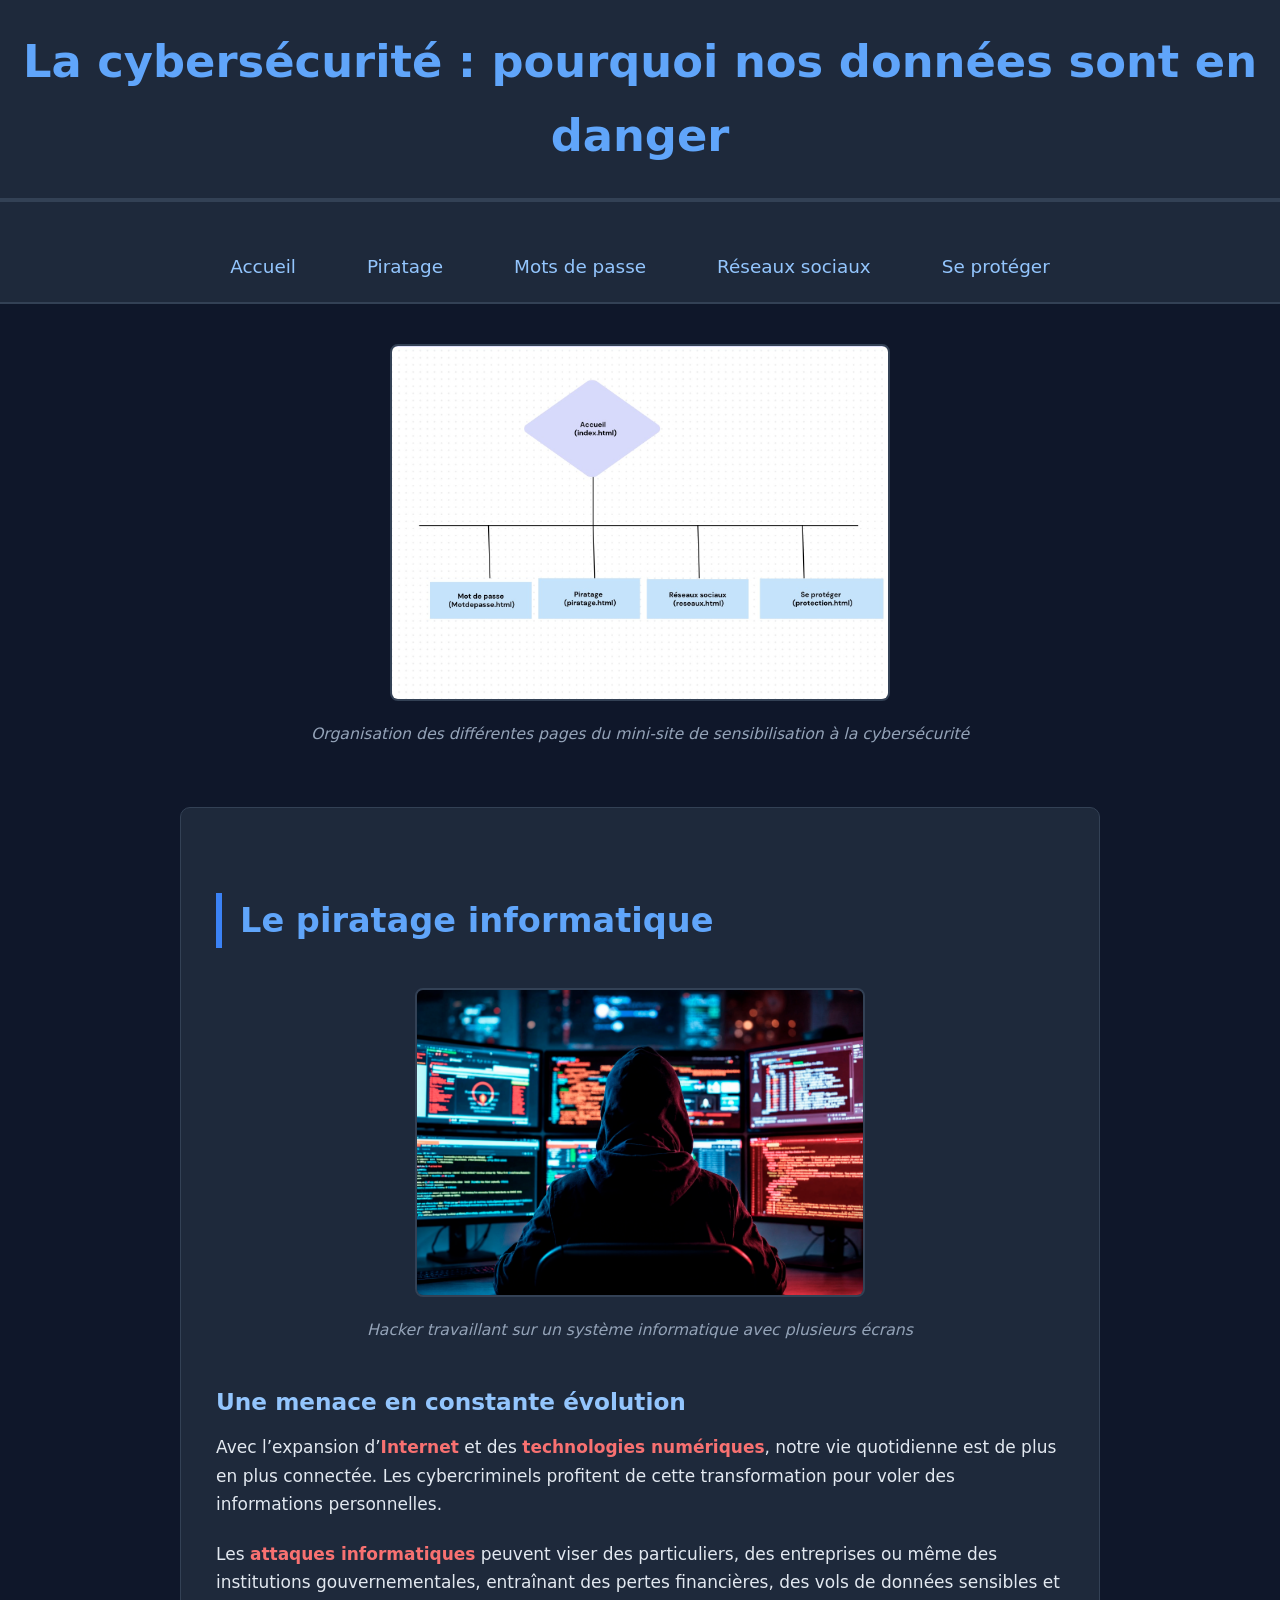
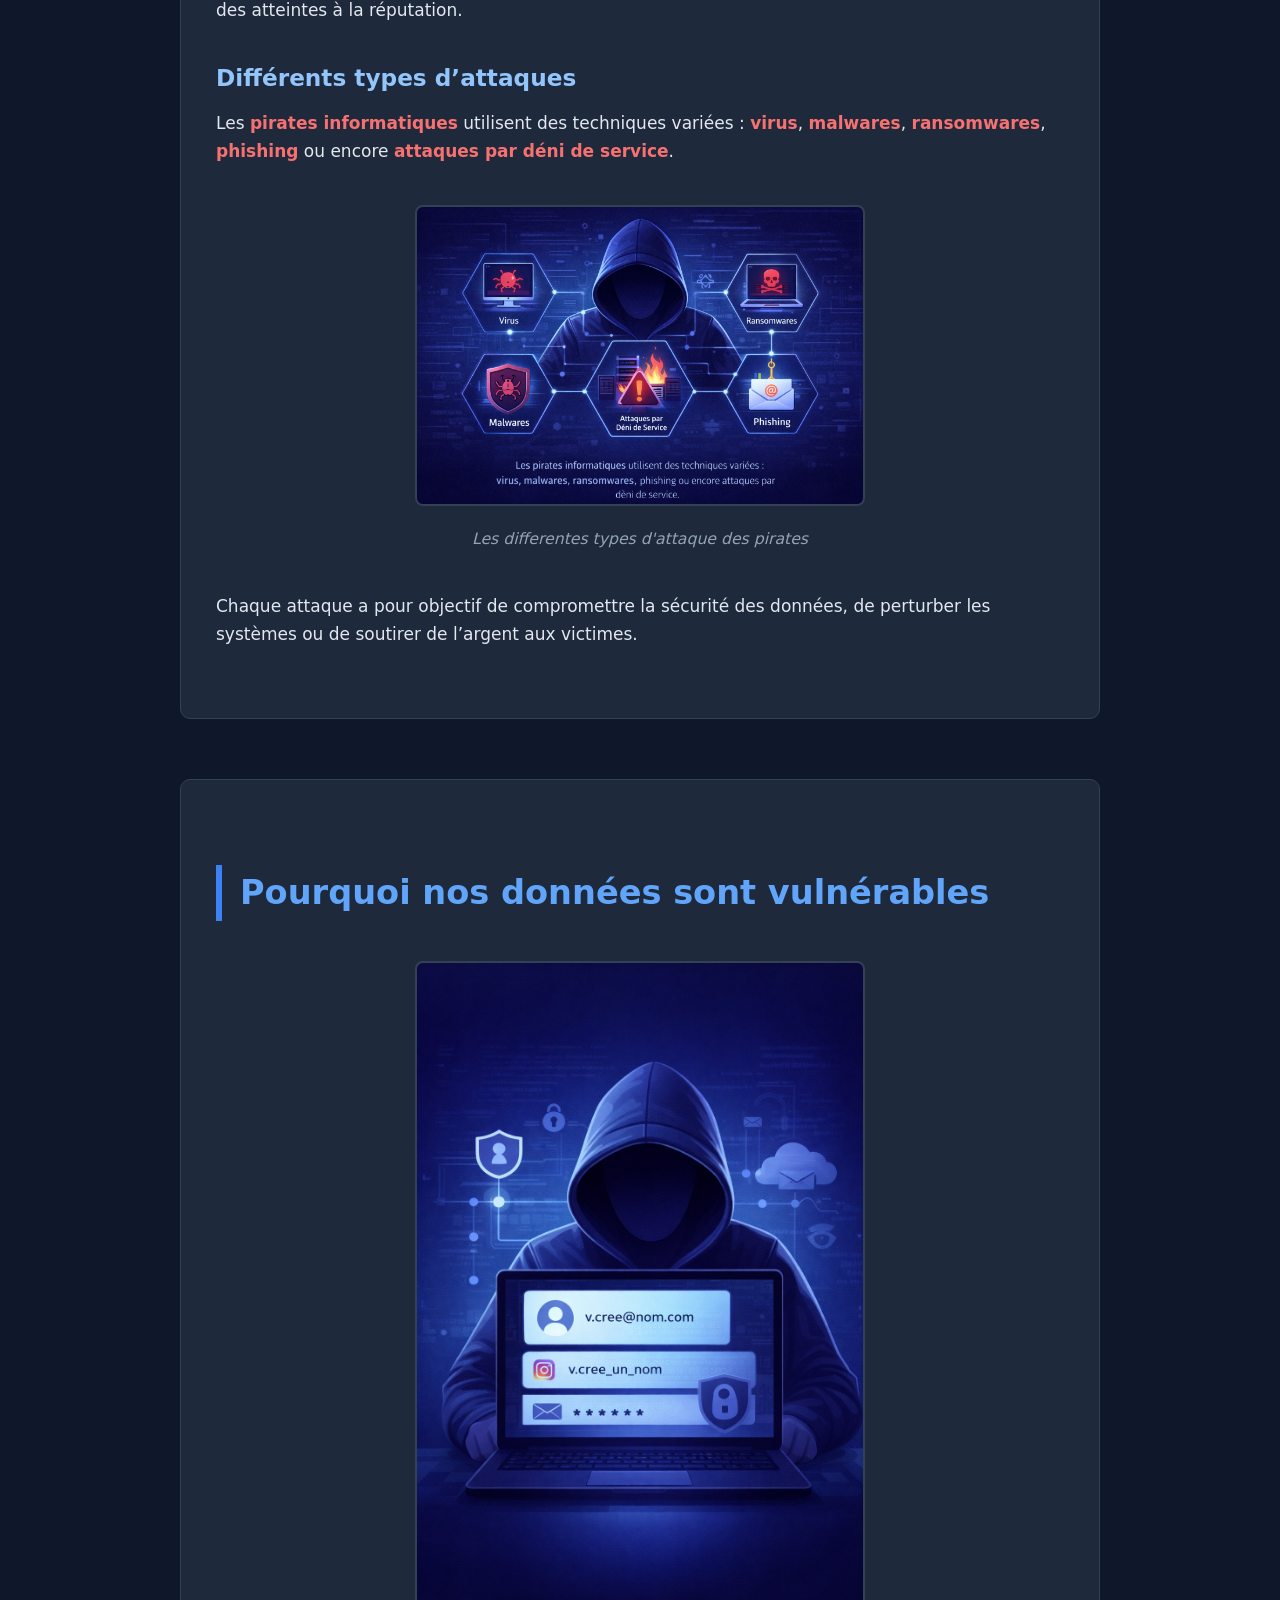
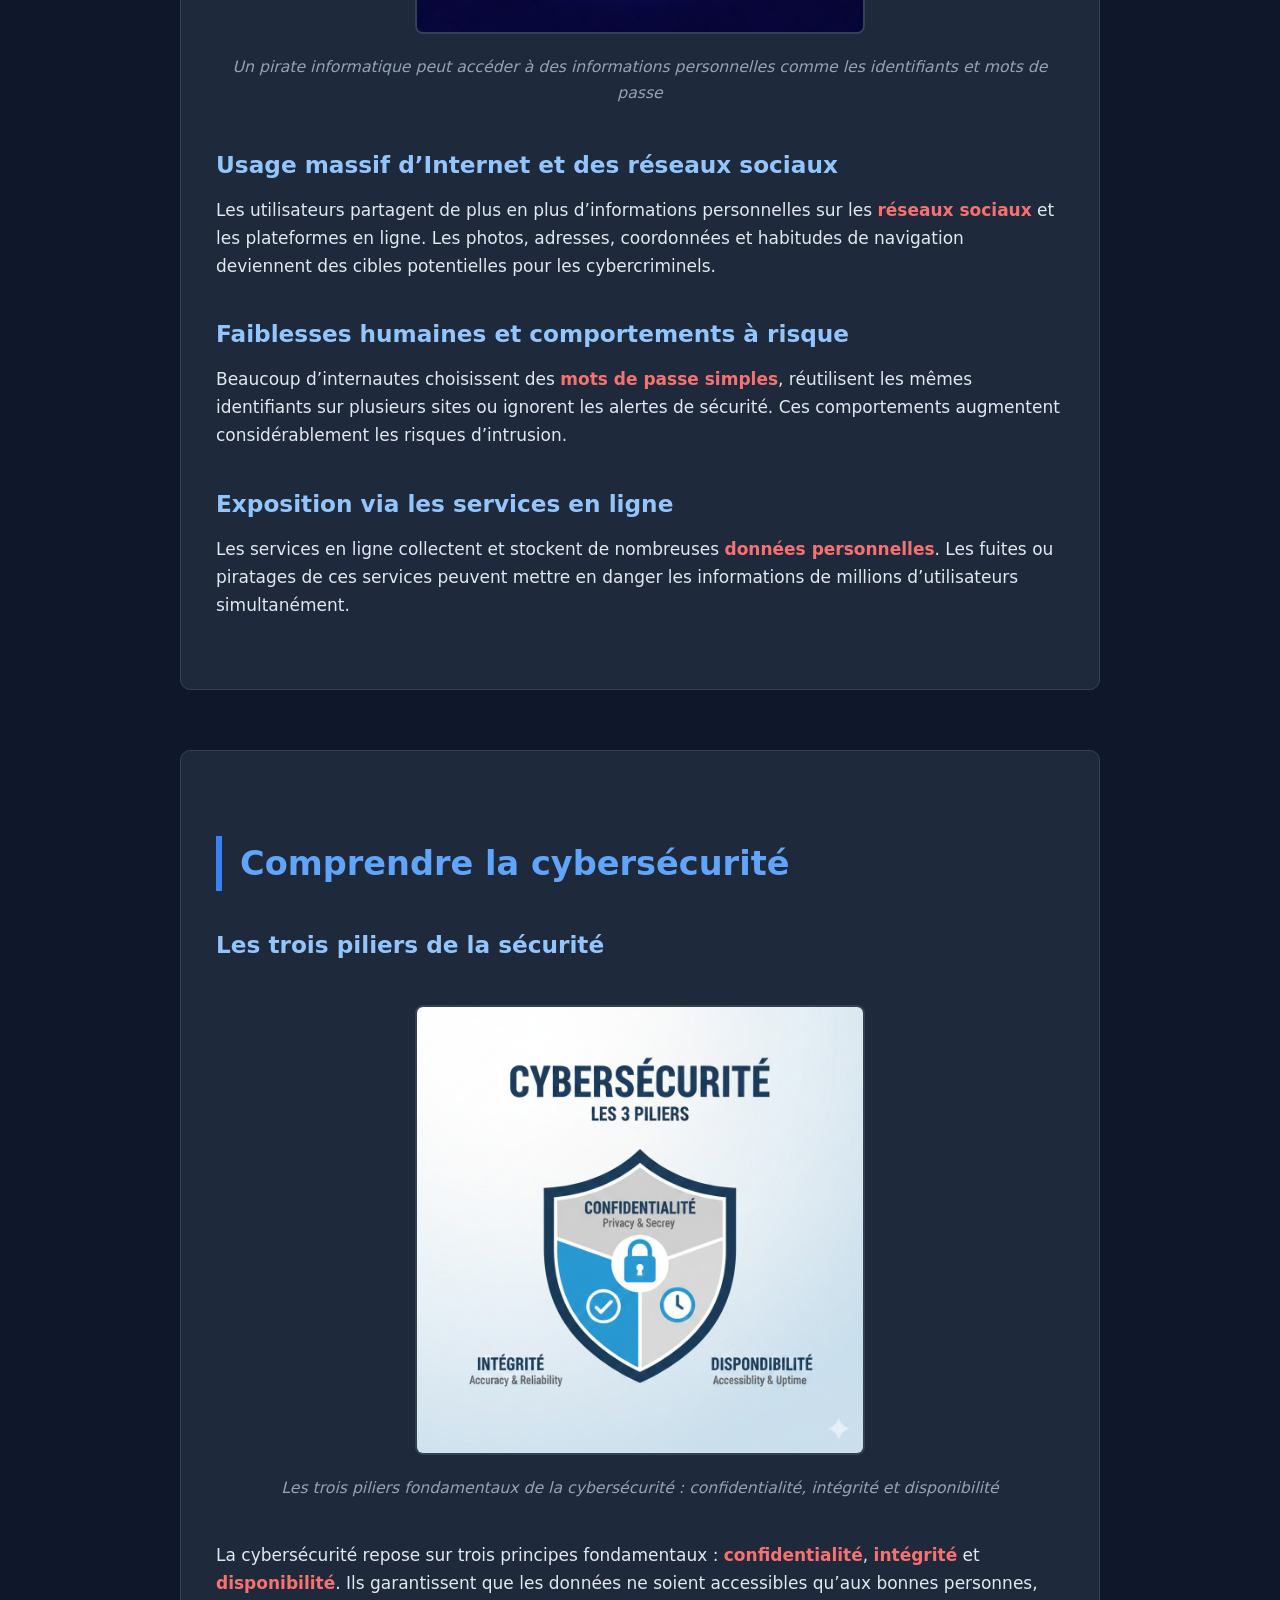
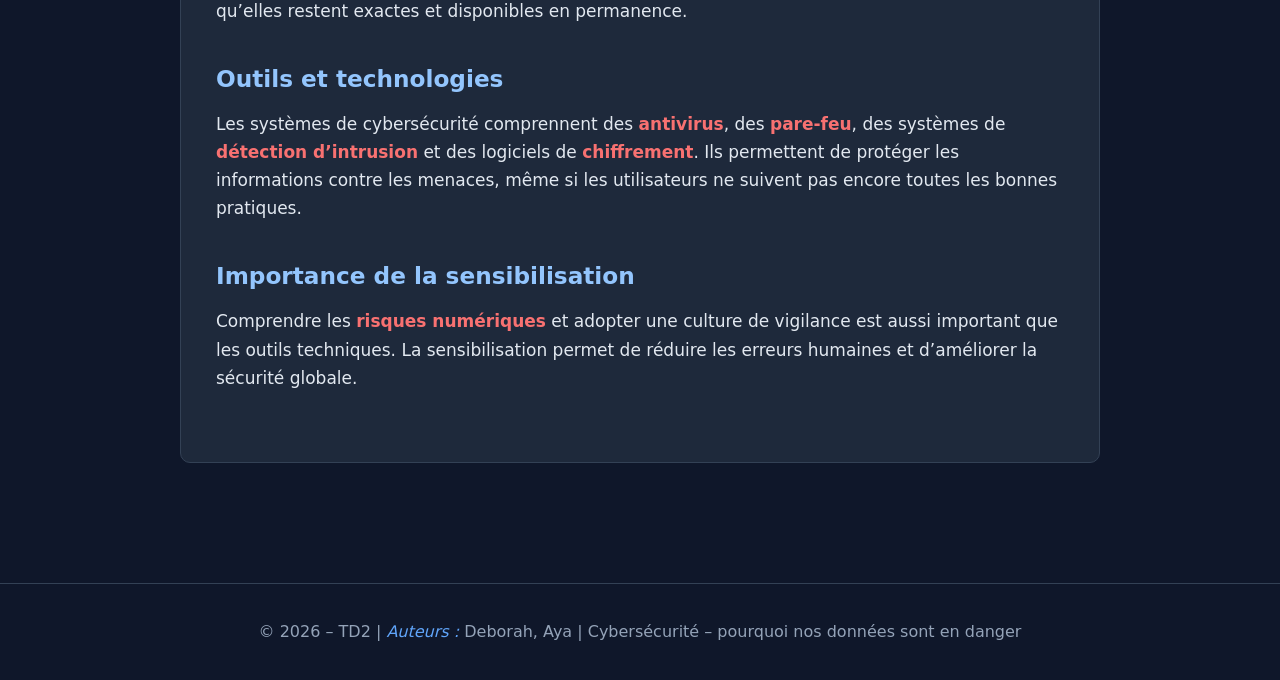
<file: index.html>
<!DOCTYPE html>
<html lang="fr">
<head>
    <meta charset="UTF-8">
    <meta name="viewport" content="width=device-width, initial-scale=1.0">
    <meta name="description" content="Mini-site de sensibilisation à la cybersécurité et à la protection des données personnelles">
    <meta name="author" content="Deborah, Aya">
    
    <link rel="stylesheet" href="style.css">
    <link rel="icon" href="img/favicon.ico">



    <title>Cybersécurité</title>
</head>

<body>

<header>
    <h1>La cybersécurité : pourquoi nos données sont en danger</h1>
    <nav>
        <ul>
            <li><a href="index.html">Accueil</a></li>
            <li><a href="piratage.html">Piratage</a></li>
            <li><a href="motdepasse.html">Mots de passe</a></li>
            <li><a href="reseaux.html">Réseaux sociaux</a></li>
            <li><a href="protection.html">Se protéger</a></li>
        </ul>
    </nav>
</header>

<main>

    <figure>
        <img src="img/plansite.jpg"
             alt="Schéma de navigation du site sur la cybersécurité"
             width="500">
        <figcaption>
            <em>Organisation des différentes pages du mini-site de sensibilisation à la cybersécurité</em>
        </figcaption>
    </figure>

    <section>
        <h2>Le piratage informatique</h2>

        <figure>
            <img src="img/partiepiratage.jpg"
                 alt="Hacker travaillant sur un système informatique"
                 width="450">
            <figcaption>
                <em>Hacker travaillant sur un système informatique avec plusieurs écrans</em>
           </figcaption>
        </figure>

        <article>
            <h3>Une menace en constante évolution</h3>
            <p>
                Avec l’expansion d’<strong>Internet</strong> et des <strong>technologies numériques</strong>,
                notre vie quotidienne est de plus en plus connectée. Les cybercriminels profitent de cette transformation pour voler des informations personnelles.
            </p>
            <p>
                Les <strong>attaques informatiques</strong> peuvent viser des particuliers, des entreprises ou même des institutions gouvernementales,
                entraînant des pertes financières, des vols de données sensibles et des atteintes à la réputation.
            </p>
        </article>

        <article>
            <h3>Différents types d’attaques</h3>
            <p>
                Les <strong>pirates informatiques</strong> utilisent des techniques variées :
                <strong>virus</strong>, <strong>malwares</strong>, <strong>ransomwares</strong>,
                <strong>phishing</strong> ou encore <strong>attaques par déni de service</strong>.
            </p>
            <figure>
                <img src="img/lestypesattaquesindex.jpg"
                 alt="Un pirate informatique accédant à des données personnelles"
                 width="450">
            <figcaption>
               <em>Les differentes types d'attaque des pirates</em>
            </figcaption>
            </figure>
            <p>
                Chaque attaque a pour objectif de compromettre la sécurité des données, de perturber les systèmes ou de soutirer de l’argent aux victimes.
            </p>
        </article>
    </section>

    <section>
        <h2>Pourquoi nos données sont vulnérables</h2>

        <figure>
            <img src="img/donnevulnerableindex.jpg"
                 alt="Un pirate informatique accédant à des données personnelles"
                 width="450">
            <figcaption>
                <em>Un pirate informatique peut accéder à des informations personnelles comme les identifiants et mots de passe</em>
            </figcaption>
        </figure>

        <article>
            <h3>Usage massif d’Internet et des réseaux sociaux</h3>
            <p>
                Les utilisateurs partagent de plus en plus d’informations personnelles sur les <strong>réseaux sociaux</strong> et les plateformes en ligne.
                Les photos, adresses, coordonnées et habitudes de navigation deviennent des cibles potentielles pour les cybercriminels.
            </p>
        </article>

        <article>
            <h3>Faiblesses humaines et comportements à risque</h3>
            <p>
                Beaucoup d’internautes choisissent des <strong>mots de passe simples</strong>, réutilisent les mêmes identifiants sur plusieurs sites ou ignorent les alertes de sécurité.
                Ces comportements augmentent considérablement les risques d’intrusion.
            </p>
        </article>

        <article>
            <h3>Exposition via les services en ligne</h3>
            <p>
                Les services en ligne collectent et stockent de nombreuses <strong>données personnelles</strong>.
                Les fuites ou piratages de ces services peuvent mettre en danger les informations de millions d’utilisateurs simultanément.
            </p>
        </article>
    </section>

    <section>
        <h2>Comprendre la cybersécurité</h2>

        <article>
            <h3>Les trois piliers de la sécurité</h3>
            <figure>
            <img src="img/section4index.jpg"
                 alt="Un pirate informatique accédant à des données personnelles"
                 width="450">
            <figcaption>
                 <em>Les trois piliers fondamentaux de la cybersécurité : confidentialité, intégrité et disponibilité</em>
           </figcaption>
        </figure>
            <p>
                La cybersécurité repose sur trois principes fondamentaux :
                <strong>confidentialité</strong>, <strong>intégrité</strong> et <strong>disponibilité</strong>.
                Ils garantissent que les données ne soient accessibles qu’aux bonnes personnes, qu’elles restent exactes et disponibles en permanence.
            </p>
        </article>

        <article>
            <h3>Outils et technologies</h3>
            <p>
                Les systèmes de cybersécurité comprennent des <strong>antivirus</strong>, des <strong>pare-feu</strong>, des systèmes de <strong>détection d’intrusion</strong> et des logiciels de <strong>chiffrement</strong>.
                Ils permettent de protéger les informations contre les menaces, même si les utilisateurs ne suivent pas encore toutes les bonnes pratiques.
            </p>
        </article>

        <article>
            <h3>Importance de la sensibilisation</h3>
            <p>
                Comprendre les <strong>risques numériques</strong> et adopter une culture de vigilance est aussi important que les outils techniques.
                La sensibilisation permet de réduire les erreurs humaines et d’améliorer la sécurité globale.
            </p>
        </article>
    </section>

</main>

<footer>
    &copy; 2026 – TD2 | <em>Auteurs :</em> Deborah, Aya | Cybersécurité – pourquoi nos données sont en danger
</footer>

</body>
</html>
</file>
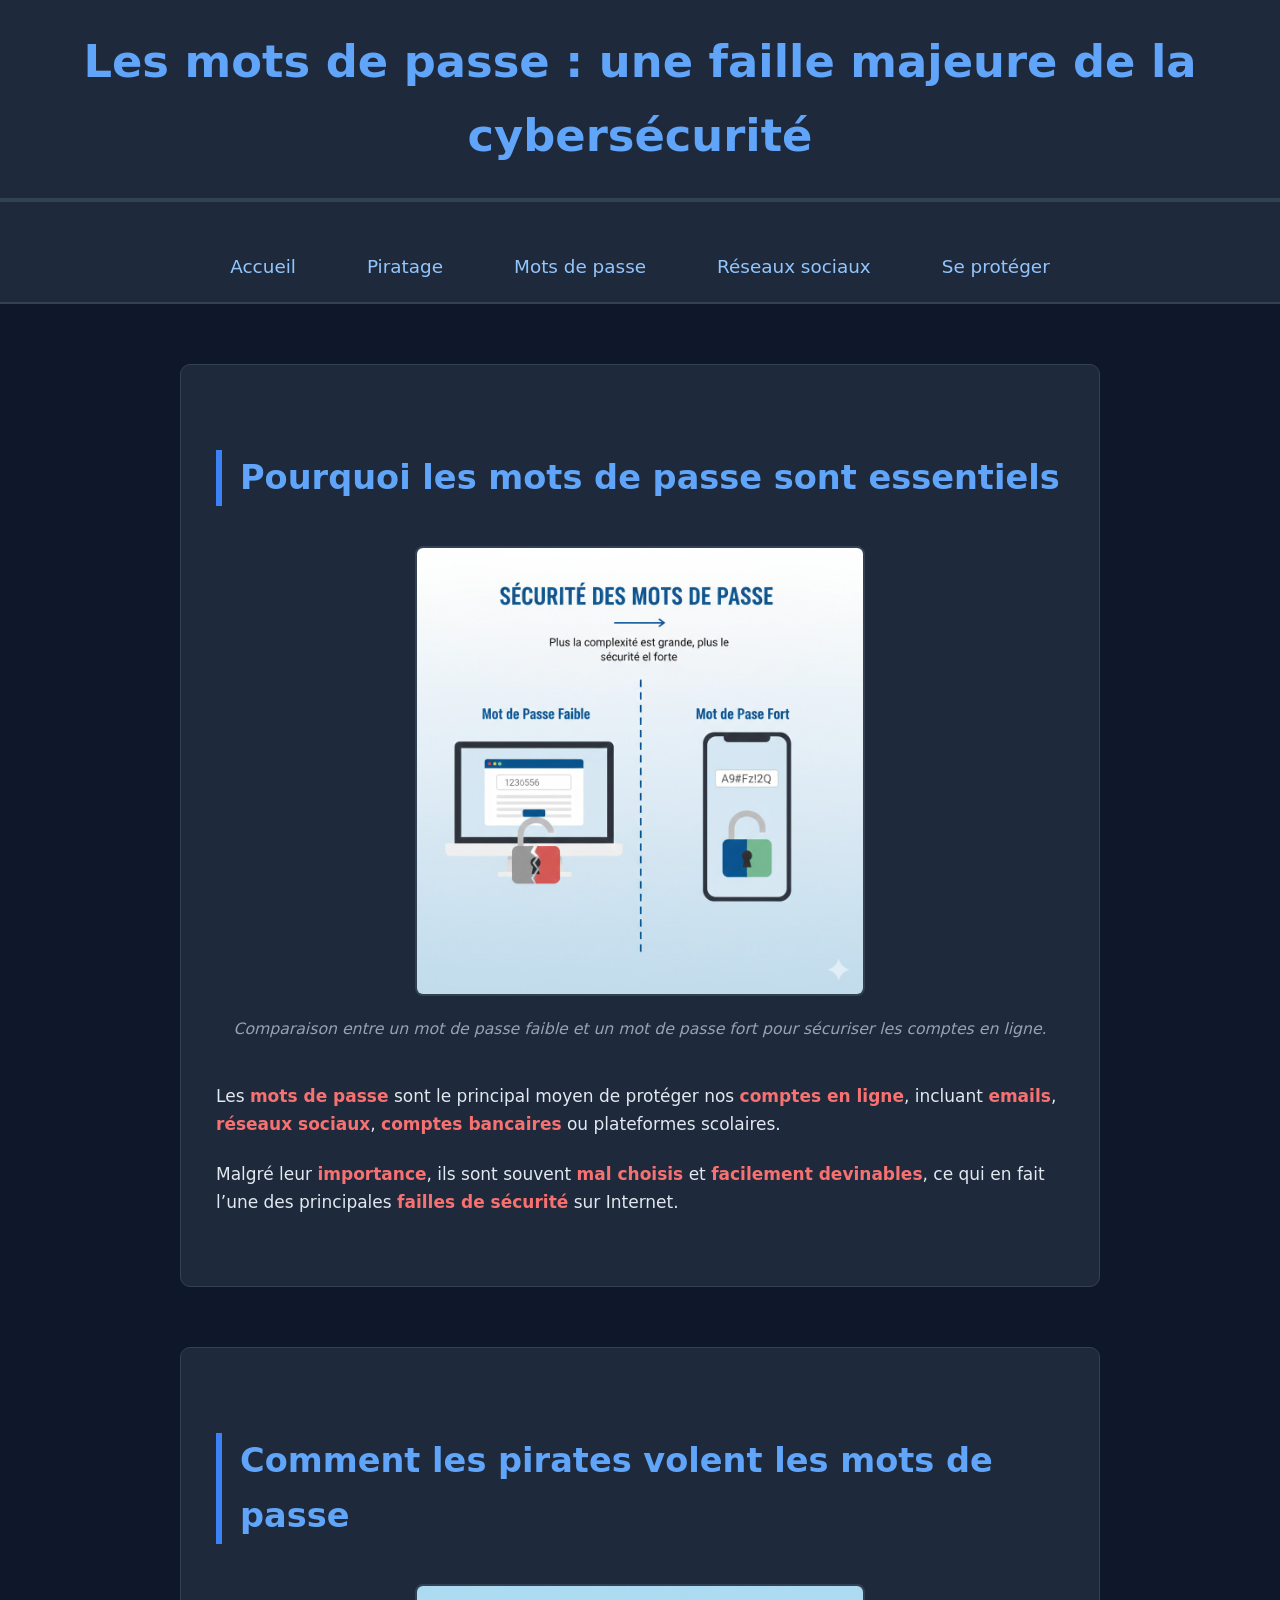
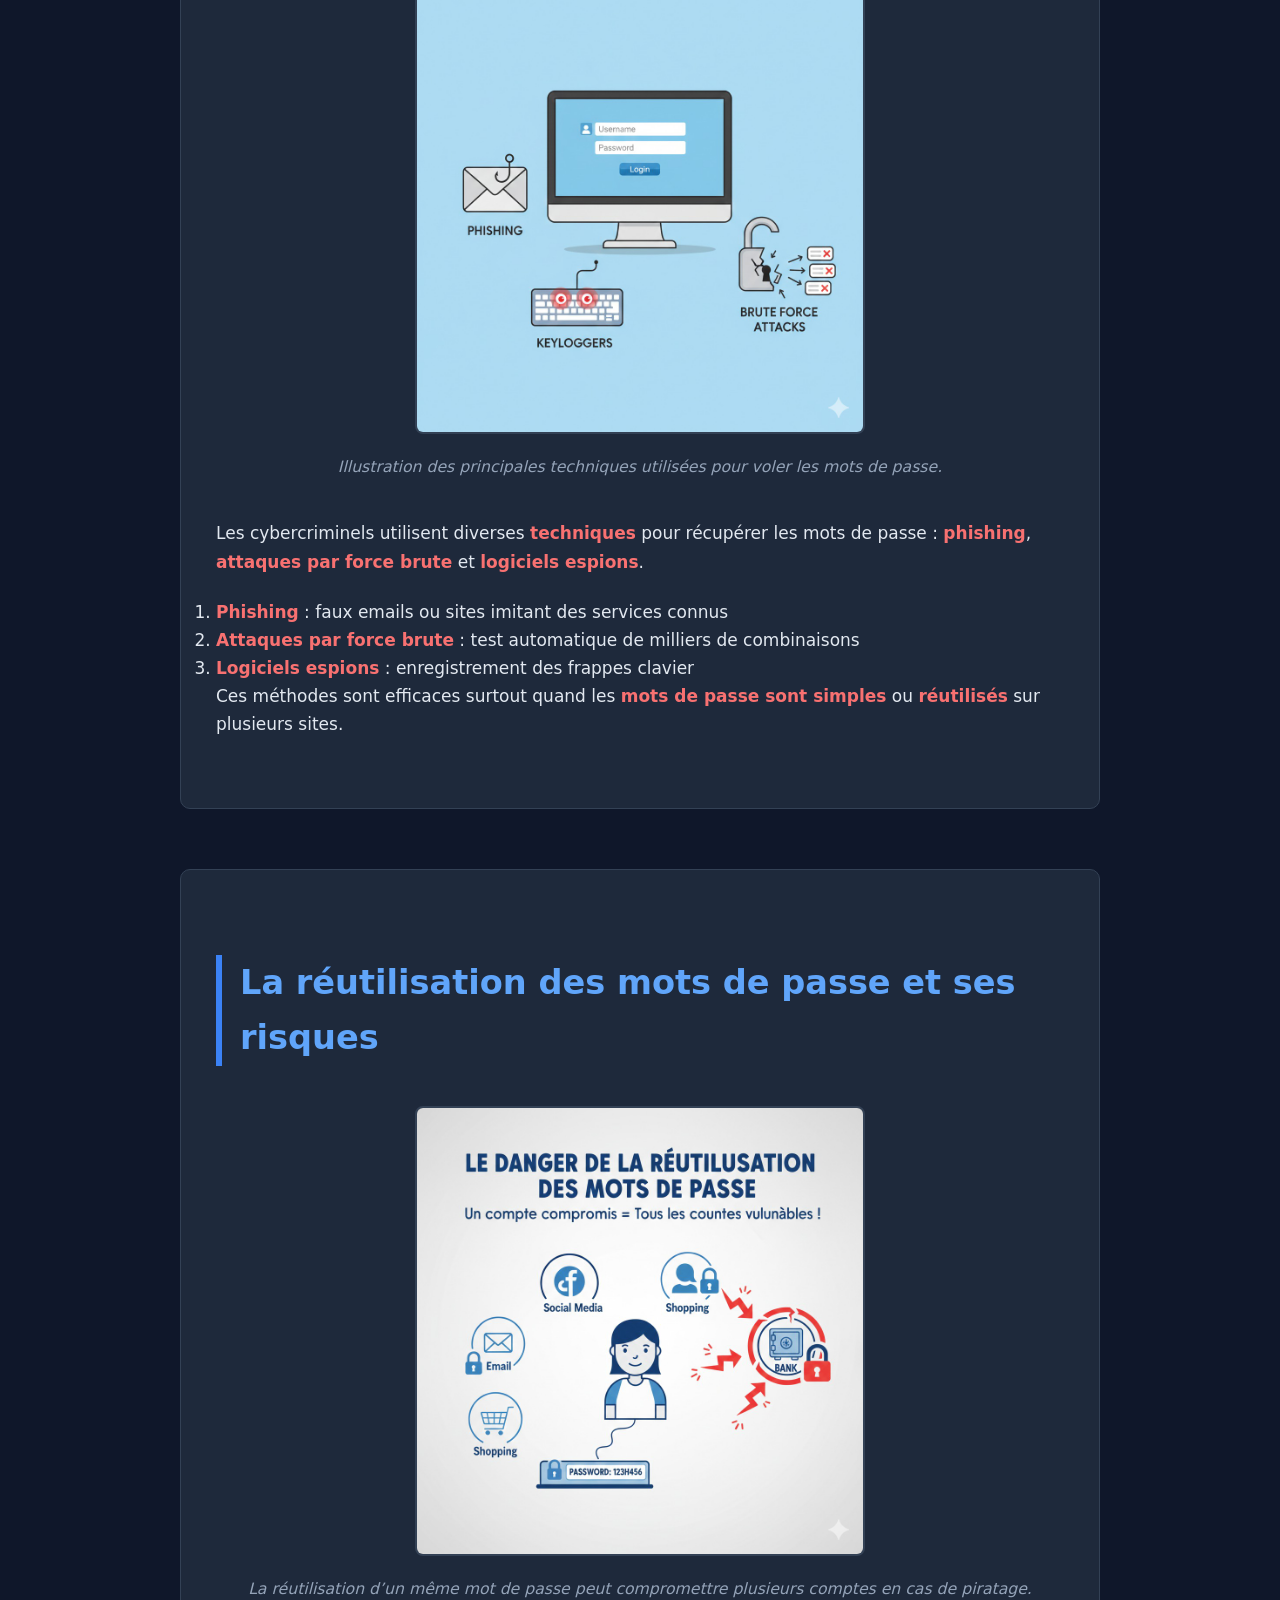
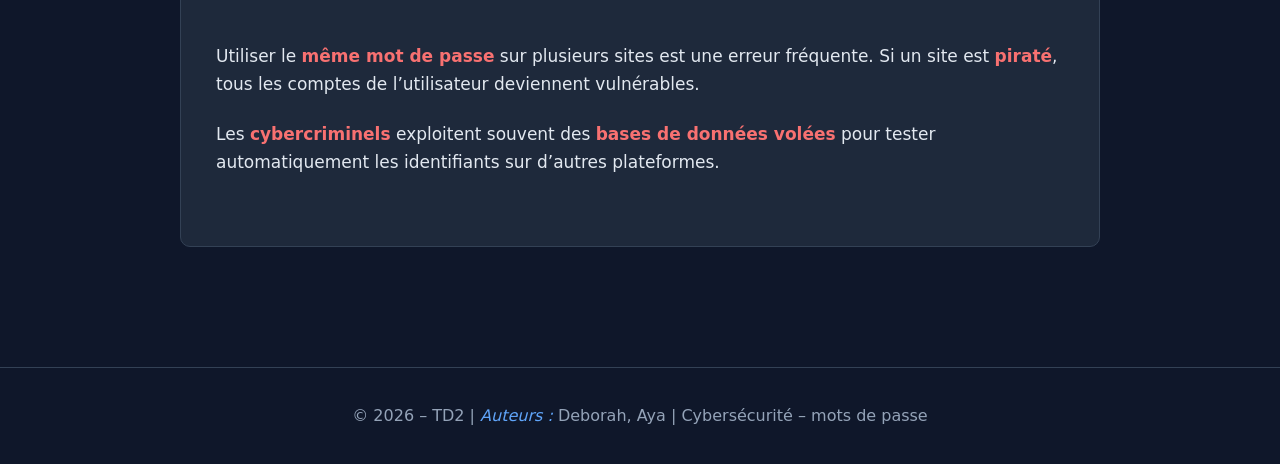
<file: motdepasse.html>
<!DOCTYPE html>
<html lang="fr">
<head>
    <meta charset="UTF-8">
    <meta name="viewport" content="width=device-width, initial-scale=1.0">
    <meta name="description" content="Mini-site de sensibilisation à la cybersécurité et à la protection des données personnelles">
    <meta name="author" content="Deborah, Aya">

    <title>Cybersécurité - Mots de passe</title>

    <link rel="stylesheet" href="style.css">
    <link rel="icon" href="img/favicon.ico">
</head>

<body>

<header>
    <h1>Les mots de passe : une faille majeure de la cybersécurité</h1>
    <nav>
        <ul>
            <li><a href="index.html">Accueil</a></li>
            <li><a href="piratage.html">Piratage</a></li>
            <li><a href="motdepasse.html">Mots de passe</a></li>
            <li><a href="reseaux.html">Réseaux sociaux</a></li>
            <li><a href="protection.html">Se protéger</a></li>
        </ul>
    </nav>
</header>

<main>

    <section>
        <h2>Pourquoi les mots de passe sont essentiels</h2>

        <figure>
            <img src="img/fortfaiblemotdepasse.jpg"
                 alt="Comparaison entre un mot de passe faible et un mot de passe fort"
                 width="450">
            <figcaption>
                <em>Comparaison entre un mot de passe faible et un mot de passe fort pour sécuriser les comptes en ligne.</em>
            </figcaption>
        </figure>

        <article>
            <p>
                Les <strong>mots de passe</strong> sont le principal moyen de protéger nos <strong>comptes en ligne</strong>,
                incluant <strong>emails</strong>, <strong>réseaux sociaux</strong>, <strong>comptes bancaires</strong> ou plateformes scolaires.
            </p>

            <p>
                Malgré leur <strong>importance</strong>, ils sont souvent <strong>mal choisis</strong> et <strong>facilement devinables</strong>,
                ce qui en fait l’une des principales <strong>failles de sécurité</strong> sur Internet.
            </p>
        </article>
    </section>

    <section>
        <h2>Comment les pirates volent les mots de passe</h2>

        <figure>
            <img src="img/phishing.jpg"
                 alt="Techniques utilisées pour voler les mots de passe"
                 width="450">
            <figcaption>
                <em>Illustration des principales techniques utilisées pour voler les mots de passe.</em>
            </figcaption>
        </figure>

        <article>
            <p>
                Les cybercriminels utilisent diverses <strong>techniques</strong> pour récupérer les mots de passe :
                <strong>phishing</strong>, <strong>attaques par force brute</strong> et <strong>logiciels espions</strong>.
            </p>

            <ol>
                <li><strong>Phishing</strong> : faux emails ou sites imitant des services connus</li>
                <li><strong>Attaques par force brute</strong> : test automatique de milliers de combinaisons</li>
                <li><strong>Logiciels espions</strong> : enregistrement des frappes clavier</li>
            </ol>

            <p>
                Ces méthodes sont efficaces surtout quand les <strong>mots de passe sont simples</strong> ou <strong>réutilisés</strong> sur plusieurs sites.
            </p>
        </article>
    </section>

    <section>
        <h2>La réutilisation des mots de passe et ses risques</h2>

        <figure>
            <img src="img/lol.jpg"
                 alt="Risques liés à la réutilisation des mots de passe"
                 width="450">
            <figcaption>
                <em>La réutilisation d’un même mot de passe peut compromettre plusieurs comptes en cas de piratage.</em>
            </figcaption>
        </figure>

        <article>
            <p>
                Utiliser le <strong>même mot de passe</strong> sur plusieurs sites est une erreur fréquente.
                Si un site est <strong>piraté</strong>, tous les comptes de l’utilisateur deviennent vulnérables.
            </p>

            <p>
                Les <strong>cybercriminels</strong> exploitent souvent des <strong>bases de données volées</strong> pour tester automatiquement les identifiants sur d’autres plateformes.
            </p>
        </article>
    </section>

</main>

<footer>
    &copy; 2026 – TD2 | <em>Auteurs :</em> Deborah, Aya | Cybersécurité – mots de passe
</footer>

</body>
</html>
</file>
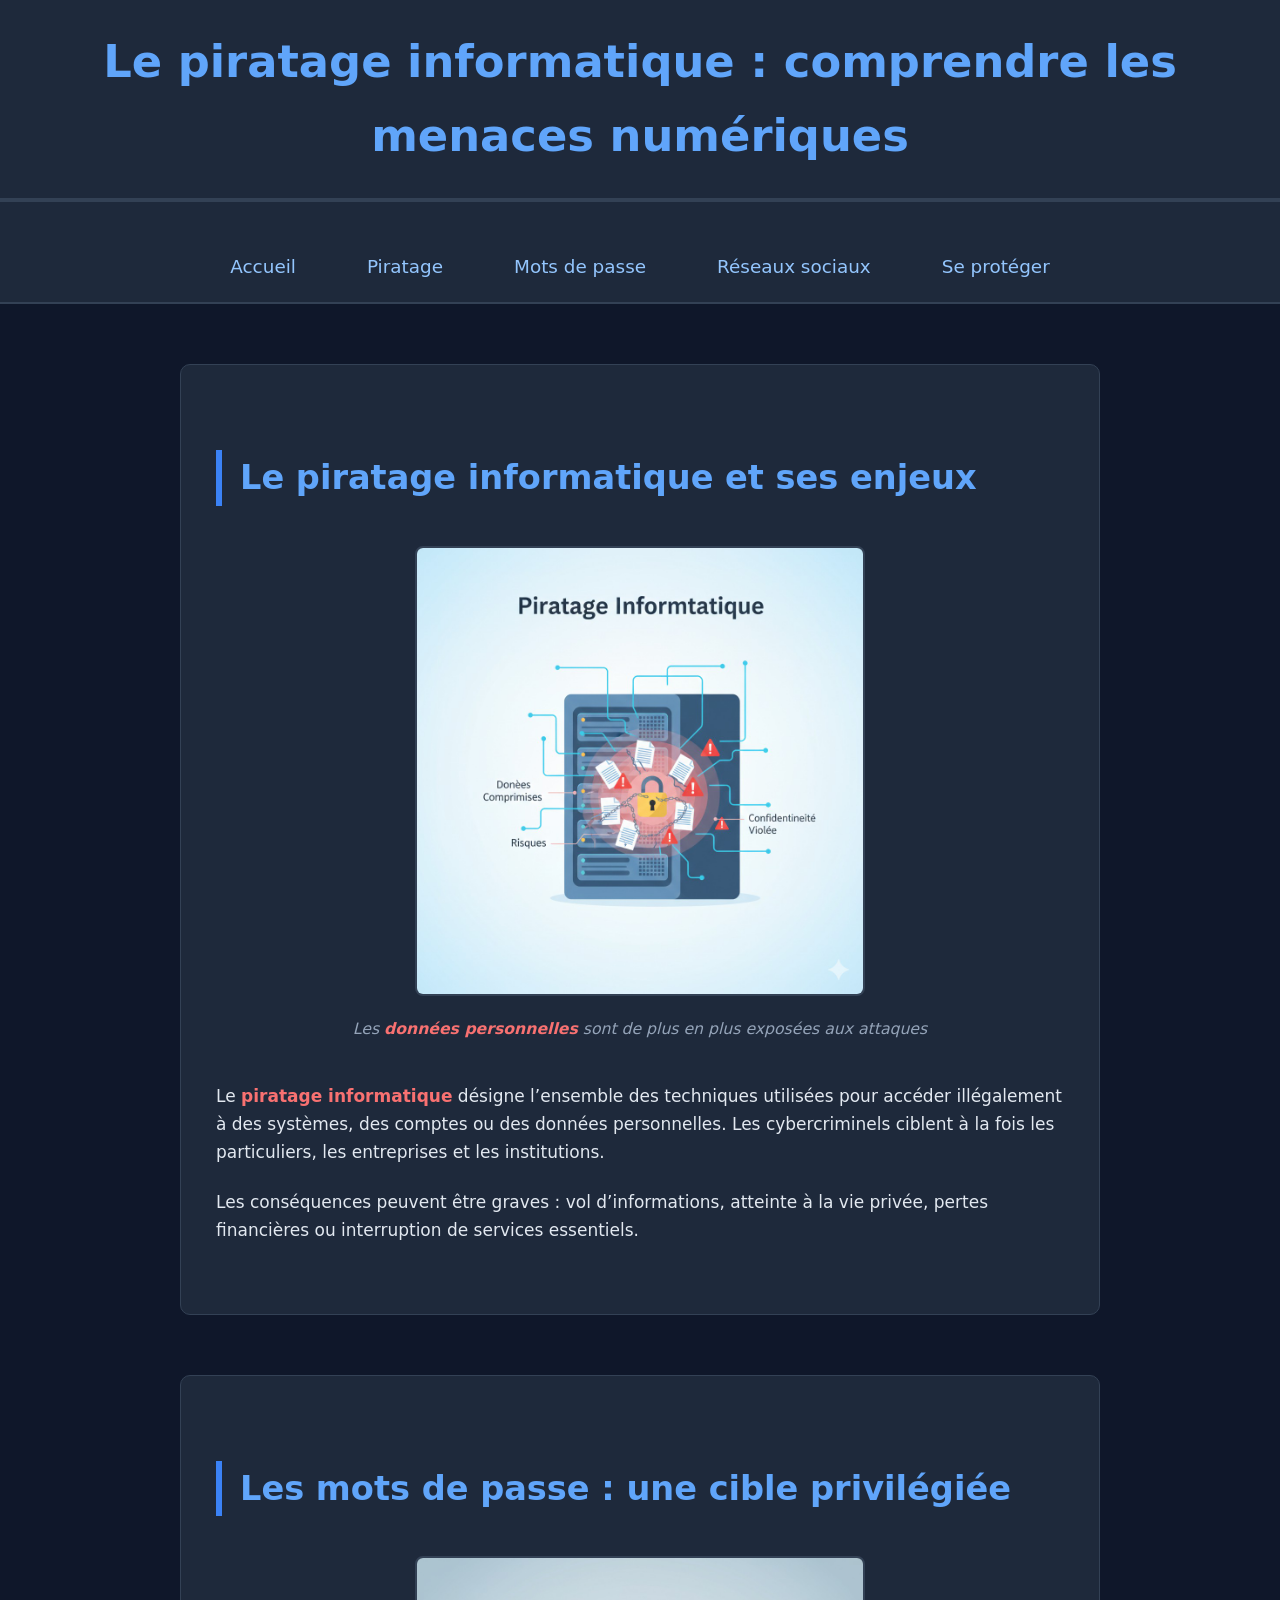
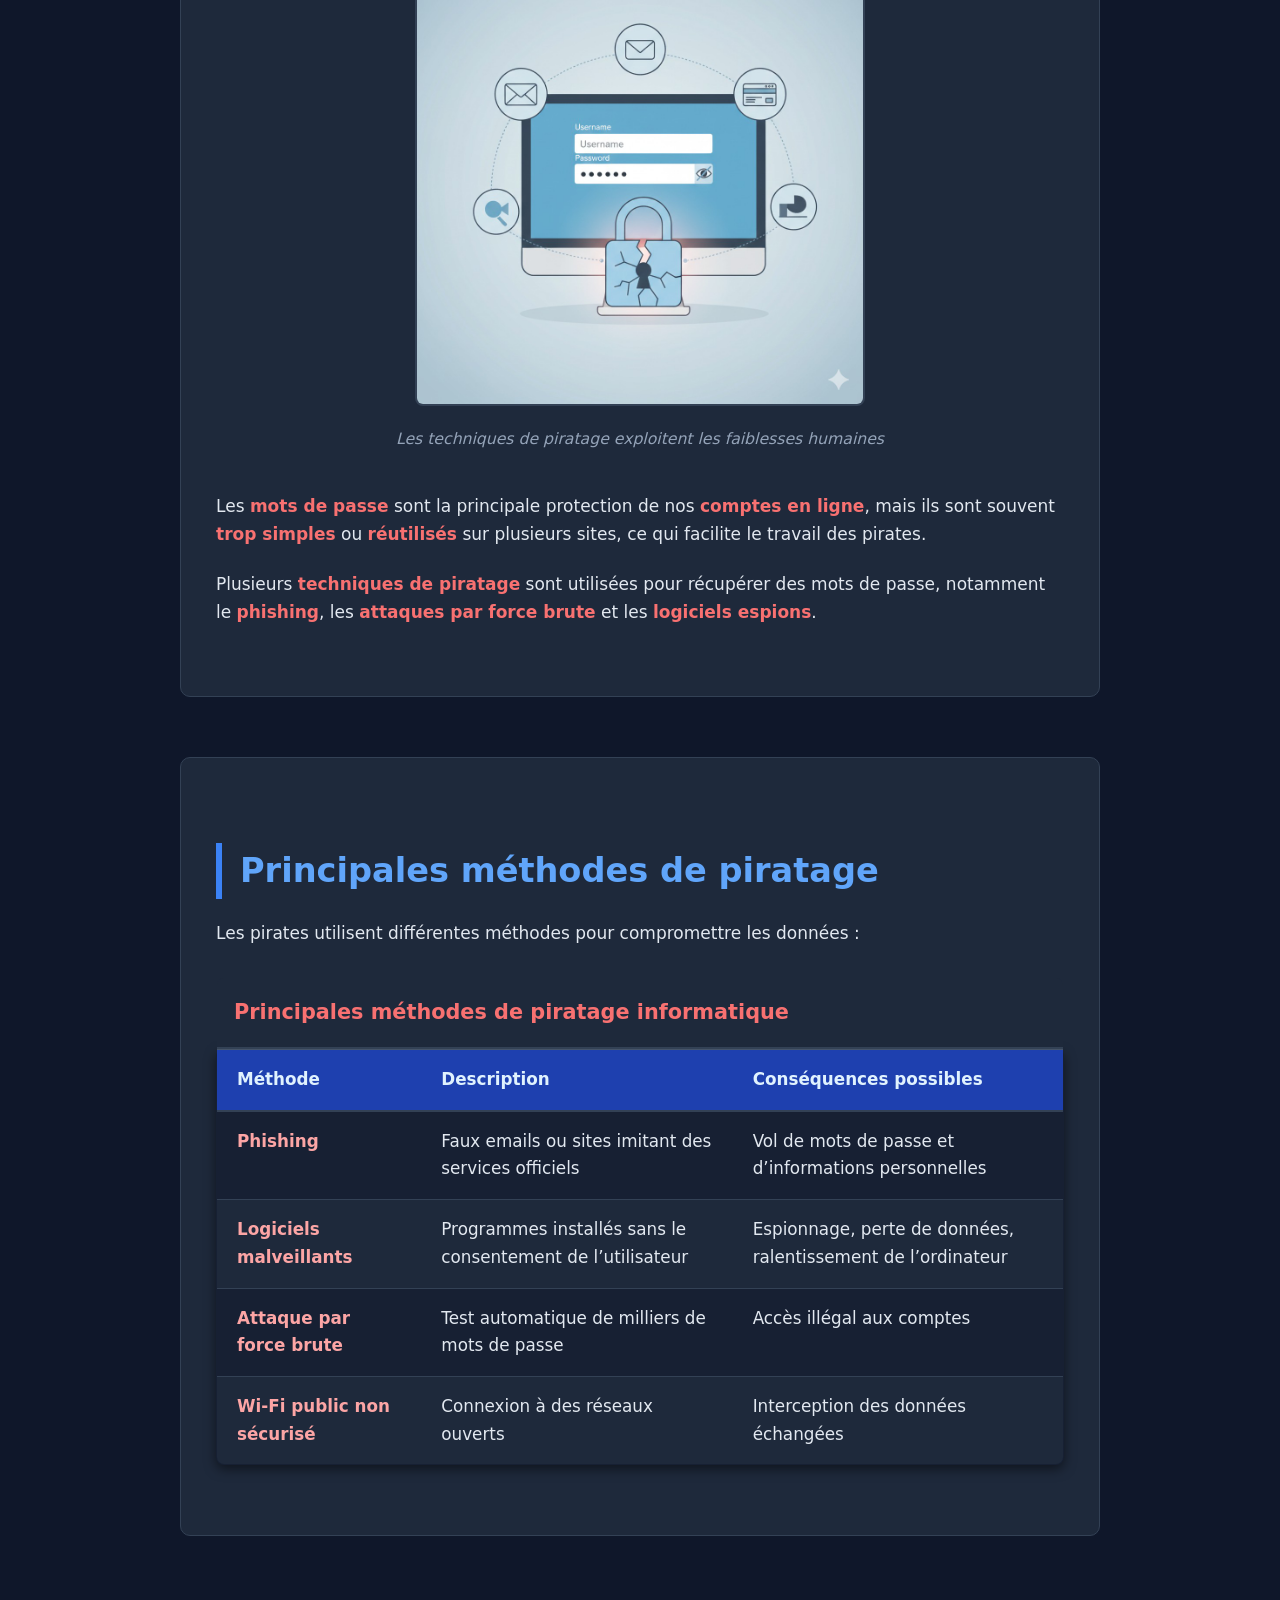
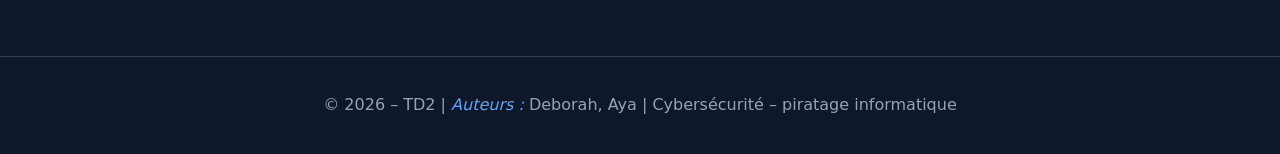
<file: piratage.html>
<!DOCTYPE html>
<html lang="fr">
<head>
    <meta charset="UTF-8">
    <meta name="viewport" content="width=device-width, initial-scale=1.0">
    <meta name="description" content="Mini-site de sensibilisation à la cybersécurité et à la protection des données personnelles">
    <meta name="author" content="Deborah, Aya">

    <title>Cybersécurité - Piratage</title>

    <link rel="stylesheet" href="style.css">
    <link rel="icon" href="img/favicon.ico">
</head>

<body>

    <header>
        <h1>Le piratage informatique : comprendre les menaces numériques</h1>
        <nav>
            <ul>
                <li><a href="index.html">Accueil</a></li>
                <li><a href="piratage.html">Piratage</a></li>
                <li><a href="motdepasse.html">Mots de passe</a></li>
                <li><a href="reseaux.html">Réseaux sociaux</a></li>
                <li><a href="protection.html">Se protéger</a></li>
            </ul>
        </nav>
    </header>

    <main>

        <section>
            <h2>Le piratage informatique et ses enjeux</h2>
            
            <figure>
                <img src="img/piratage.jpg" 
                     alt="Illustration représentant une attaque informatique compromettant des données personnelles" 
                     width="450">
                <figcaption>
                    <em>Les <strong>données personnelles</strong> sont de plus en plus exposées aux attaques</em>
                </figcaption>
            </figure>

            <article>
                <p>
                    Le <strong>piratage informatique</strong> désigne l’ensemble des techniques utilisées pour accéder illégalement 
                    à des systèmes, des comptes ou des données personnelles. Les cybercriminels ciblent à la fois les particuliers, 
                    les entreprises et les institutions.
                </p>
                <p>
                    Les conséquences peuvent être graves : vol d’informations, atteinte à la vie privée, pertes financières 
                    ou interruption de services essentiels.
                </p>
            </article>
        </section>

        <section>
            <h2>Les mots de passe : une cible privilégiée</h2>
            
            <figure>
                <img src="img/sos.jpg" 
                     alt="Illustration symbolisant l’exploitation des faiblesses humaines par les techniques de piratage" 
                     width="450">
                <figcaption>
                    <em>Les techniques de piratage exploitent les faiblesses humaines</em>
                </figcaption>
            </figure>

            <article>
                <p>
                    Les <strong>mots de passe</strong> sont la principale protection de nos <strong>comptes en ligne</strong>, 
                    mais ils sont souvent <strong>trop simples</strong> ou <strong>réutilisés</strong> sur plusieurs sites, 
                    ce qui facilite le travail des pirates.
                </p>
                <p>
                    Plusieurs <strong>techniques de piratage</strong> sont utilisées pour récupérer des mots de passe, notamment 
                    le <strong>phishing</strong>, les <strong>attaques par force brute</strong> et les <strong>logiciels espions</strong>.
                </p>
            </article>
        </section>

        <section>
            <h2>Principales méthodes de piratage</h2>
            
            <article>
                <p>
                    Les pirates utilisent différentes méthodes pour compromettre les données :
                </p>

                <table id="table-methodes-piratage">
                    <caption><strong>Principales méthodes de piratage informatique</strong></caption>
                    <thead>
                        <tr>
                            <th>Méthode</th>
                            <th>Description</th>
                            <th>Conséquences possibles</th>
                        </tr>
                    </thead>
                    <tbody>
                        <tr>
                            <td><strong>Phishing</strong></td>
                            <td>Faux emails ou sites imitant des services officiels</td>
                            <td>Vol de mots de passe et d’informations personnelles</td>
                        </tr>
                        <tr>
                            <td><strong>Logiciels malveillants</strong></td>
                            <td>Programmes installés sans le consentement de l’utilisateur</td>
                            <td>Espionnage, perte de données, ralentissement de l’ordinateur</td>
                        </tr>
                        <tr>
                            <td><strong>Attaque par force brute</strong></td>
                            <td>Test automatique de milliers de mots de passe</td>
                            <td>Accès illégal aux comptes</td>
                        </tr>
                        <tr>
                            <td><strong>Wi-Fi public non sécurisé</strong></td>
                            <td>Connexion à des réseaux ouverts</td>
                            <td>Interception des données échangées</td>
                        </tr>
                    </tbody>
                </table>
            </article>
        </section>

    </main>

    <footer>
        © 2026 – TD2 | <em>Auteurs :</em> Deborah, Aya | Cybersécurité – piratage informatique
    </footer>

</body>
</html>
</file>
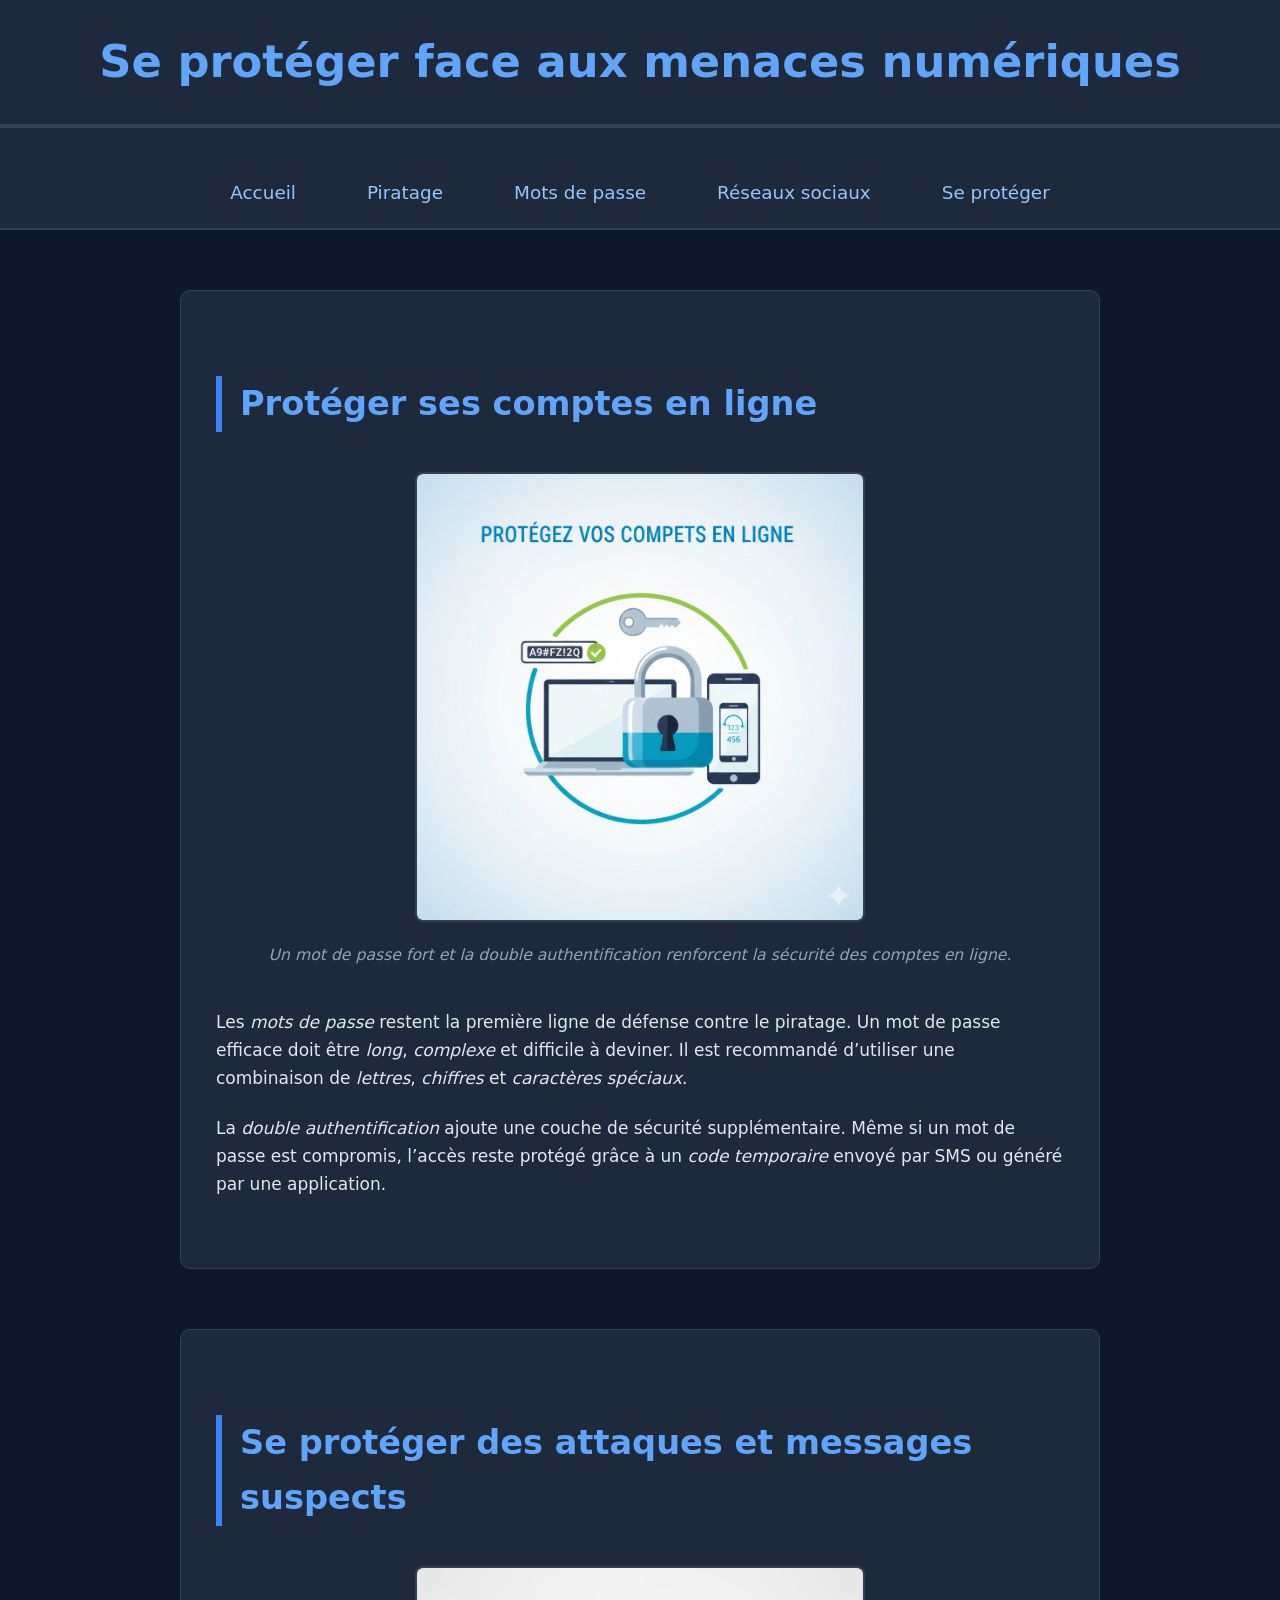
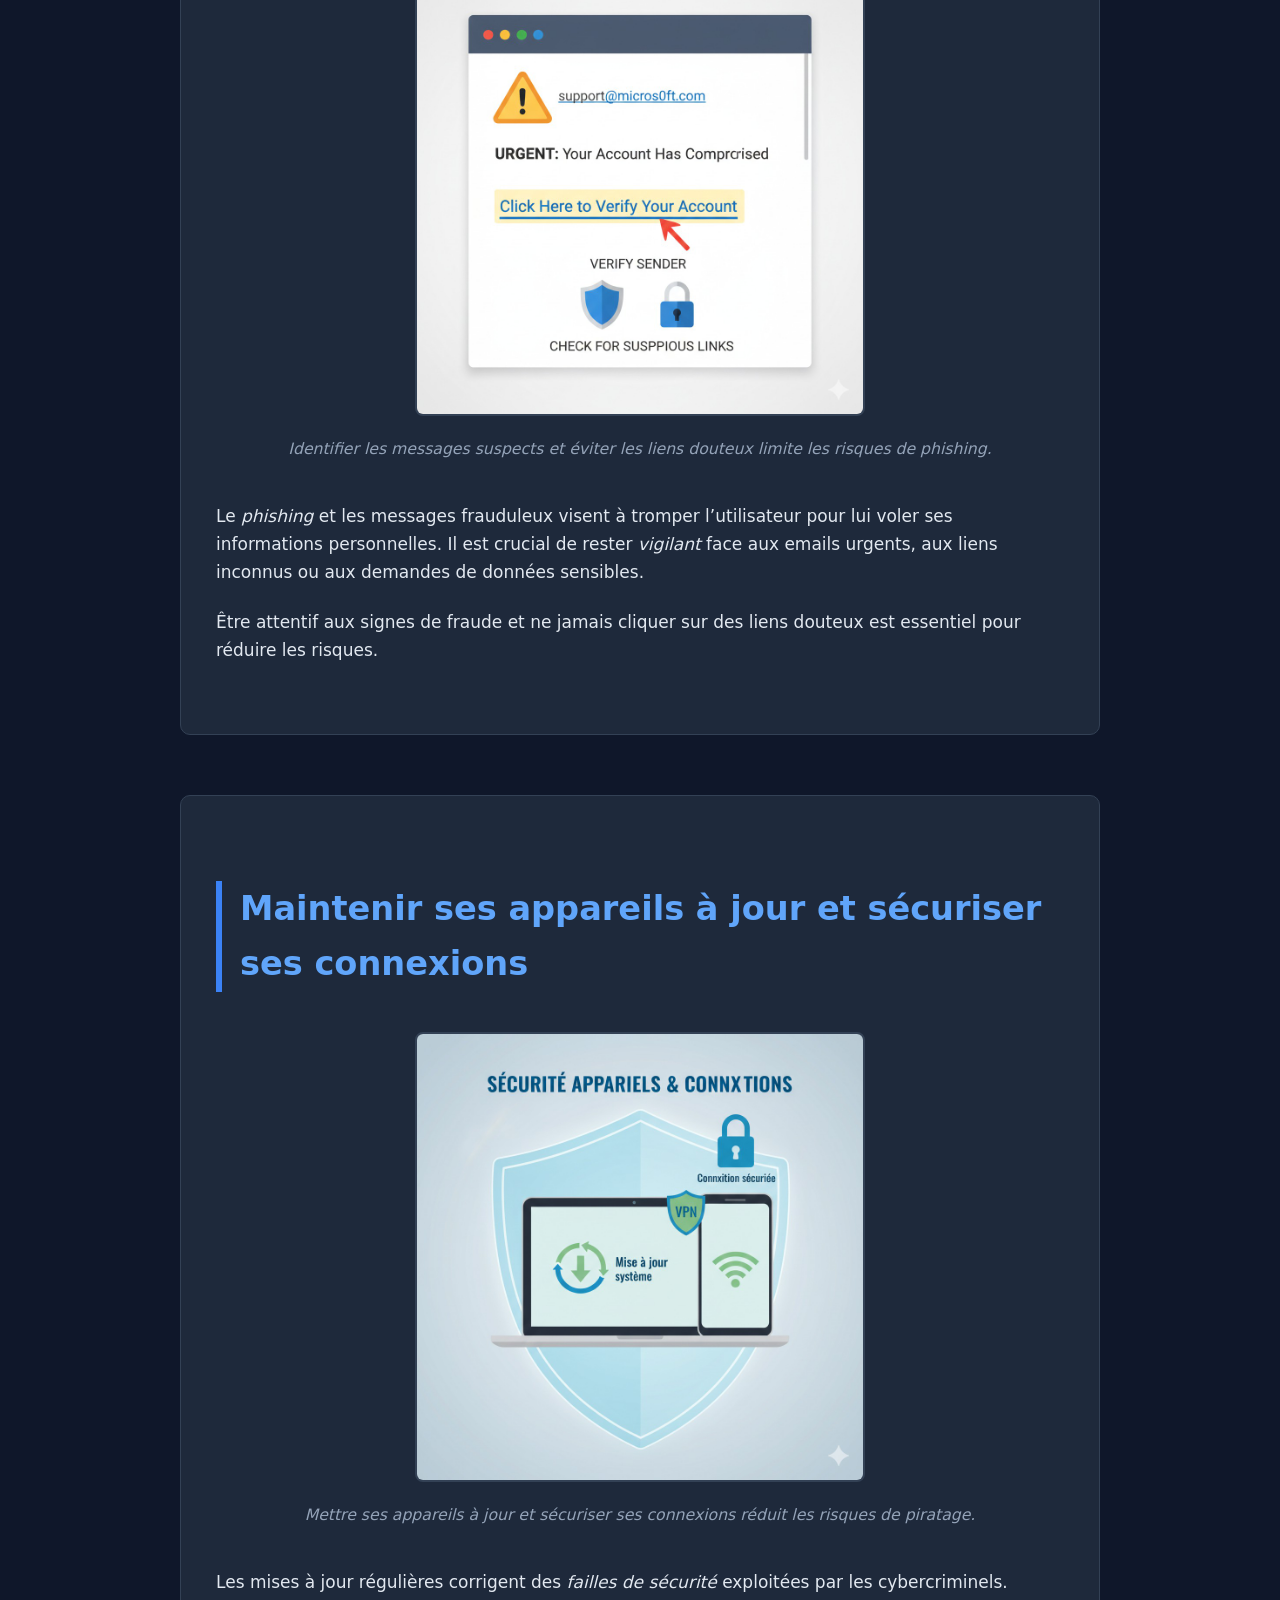
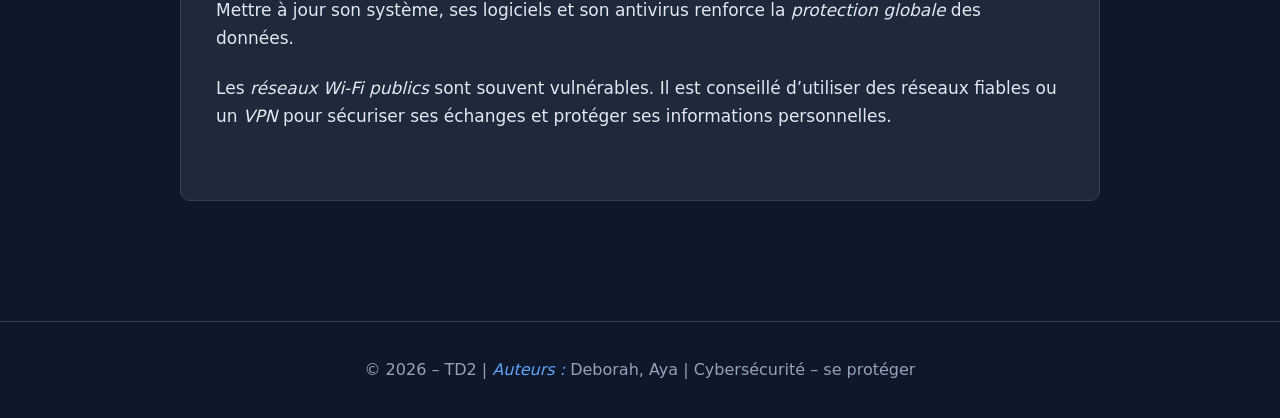
<file: protection.html>
<!DOCTYPE html>
<html lang="fr">
<head>
    <meta charset="UTF-8">
    <meta name="viewport" content="width=device-width, initial-scale=1.0">
    <meta name="description" content="Mini-site de sensibilisation à la cybersécurité et à la protection des données personnelles">
    <meta name="author" content="Deborah, Aya">

    <title>Cybersécurité - Se protéger</title>

    <link rel="stylesheet" href="style.css">
    <link rel="icon" href="img/favicon.ico">
</head>


<body>

<header>
    <h1>Se protéger face aux menaces numériques</h1>
    <nav>
        <ul>
            <li><a href="index.html">Accueil</a></li>
            <li><a href="piratage.html">Piratage</a></li>
            <li><a href="motdepasse.html">Mots de passe</a></li>
            <li><a href="reseaux.html">Réseaux sociaux</a></li>
            <li><a href="protection.html">Se protéger</a></li>
        </ul>
    </nav>
</header>

<main>

 
    <section>
        <h2>Protéger ses comptes en ligne</h2>
        <figure>
            <img src="img/123.jpg" alt="Protection des comptes en ligne avec mot de passe fort et double authentification" width="450">
            <figcaption>
                <em>Un mot de passe fort et la double authentification renforcent la sécurité des comptes en ligne.</em>
            </figcaption>
        </figure>

        <article>
            <p>
                Les <em>mots de passe</em> restent la première ligne de défense contre le piratage. 
                Un mot de passe efficace doit être <em>long</em>, <em>complexe</em> et difficile à deviner. 
                Il est recommandé d’utiliser une combinaison de <em>lettres</em>, <em>chiffres</em> et <em>caractères spéciaux</em>.
            </p>

            <p>
                La <em>double authentification</em> ajoute une couche de sécurité supplémentaire. 
                Même si un mot de passe est compromis, l’accès reste protégé grâce à un <em>code temporaire</em> envoyé par SMS ou généré par une application.
            </p>
        </article>

    </section>

    
    <section>
        <h2>Se protéger des attaques et messages suspects</h2>
        <figure>
            <img src="img/scam.jpg" alt="Exemple de message de phishing avec lien suspect et alerte" width="450">
            <figcaption>
                <em>Identifier les messages suspects et éviter les liens douteux limite les risques de phishing.</em>
            </figcaption>
        </figure>
        <article>
            <p>
                Le <em>phishing</em> et les messages frauduleux visent à tromper l’utilisateur pour lui voler ses informations personnelles. 
                Il est crucial de rester <em>vigilant</em> face aux emails urgents, aux liens inconnus ou aux demandes de données sensibles.
            </p>

            <p>
                Être attentif aux signes de fraude et ne jamais cliquer sur des liens douteux est essentiel pour réduire les risques.
            </p>
        </article>
    </section>

    
    <section>
        <h2>Maintenir ses appareils à jour et sécuriser ses connexions</h2>
        <figure>
            <img src="img/vpn.jpg" alt="Mise à jour d’un appareil et connexion Wi-Fi sécurisée avec VPN" width="450">
            <figcaption>
                <em>Mettre ses appareils à jour et sécuriser ses connexions réduit les risques de piratage.</em>
            </figcaption>
        </figure>
        <article>
            <p>
                Les mises à jour régulières corrigent des <em>failles de sécurité</em> exploitées par les cybercriminels. 
                Mettre à jour son système, ses logiciels et son antivirus renforce la <em>protection globale</em> des données.
            </p>

            <p>
                Les <em>réseaux Wi-Fi publics</em> sont souvent vulnérables. 
                Il est conseillé d’utiliser des réseaux fiables ou un <em>VPN</em> pour sécuriser ses échanges et protéger ses informations personnelles.
            </p>
        </article>
    </section>

</main>

<footer>
    &copy; 2026 – TD2 | <em>Auteurs :</em> Deborah, Aya | Cybersécurité – se protéger
</footer>

</body>
</html>
</file>
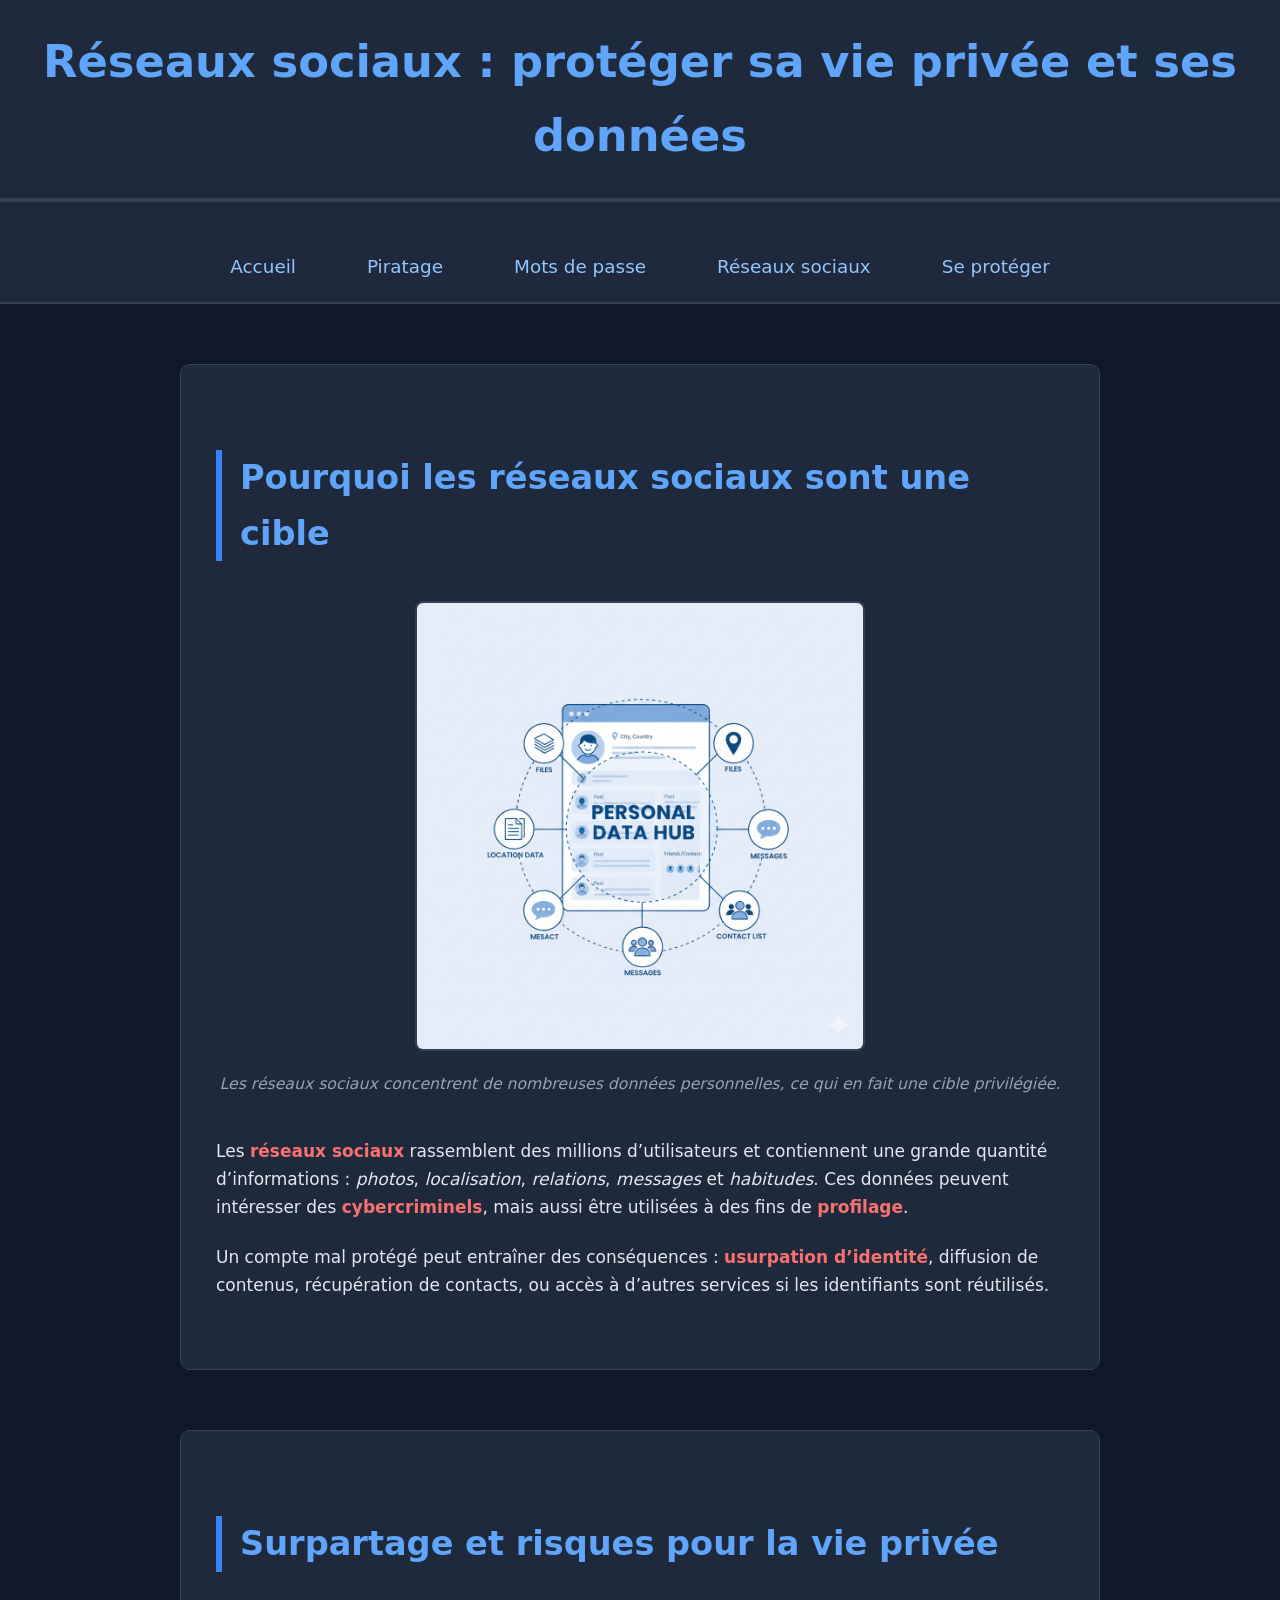
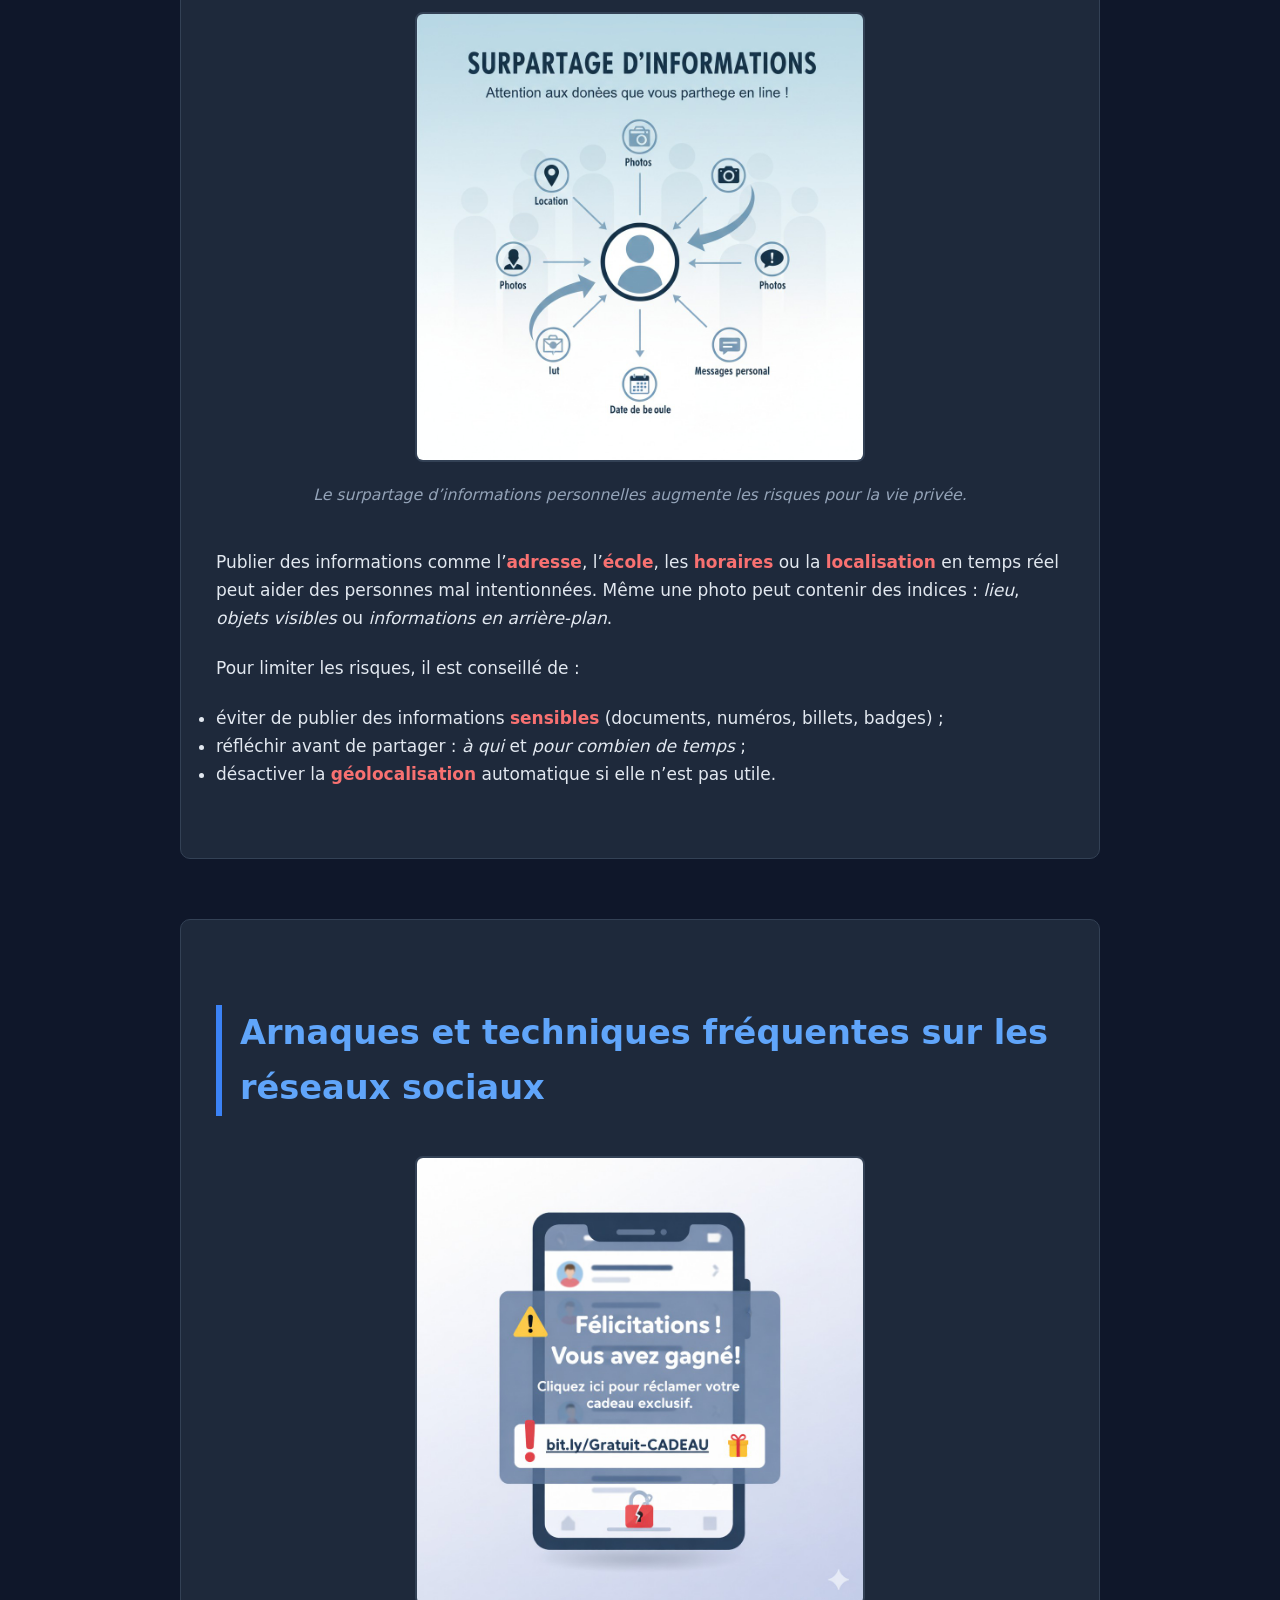
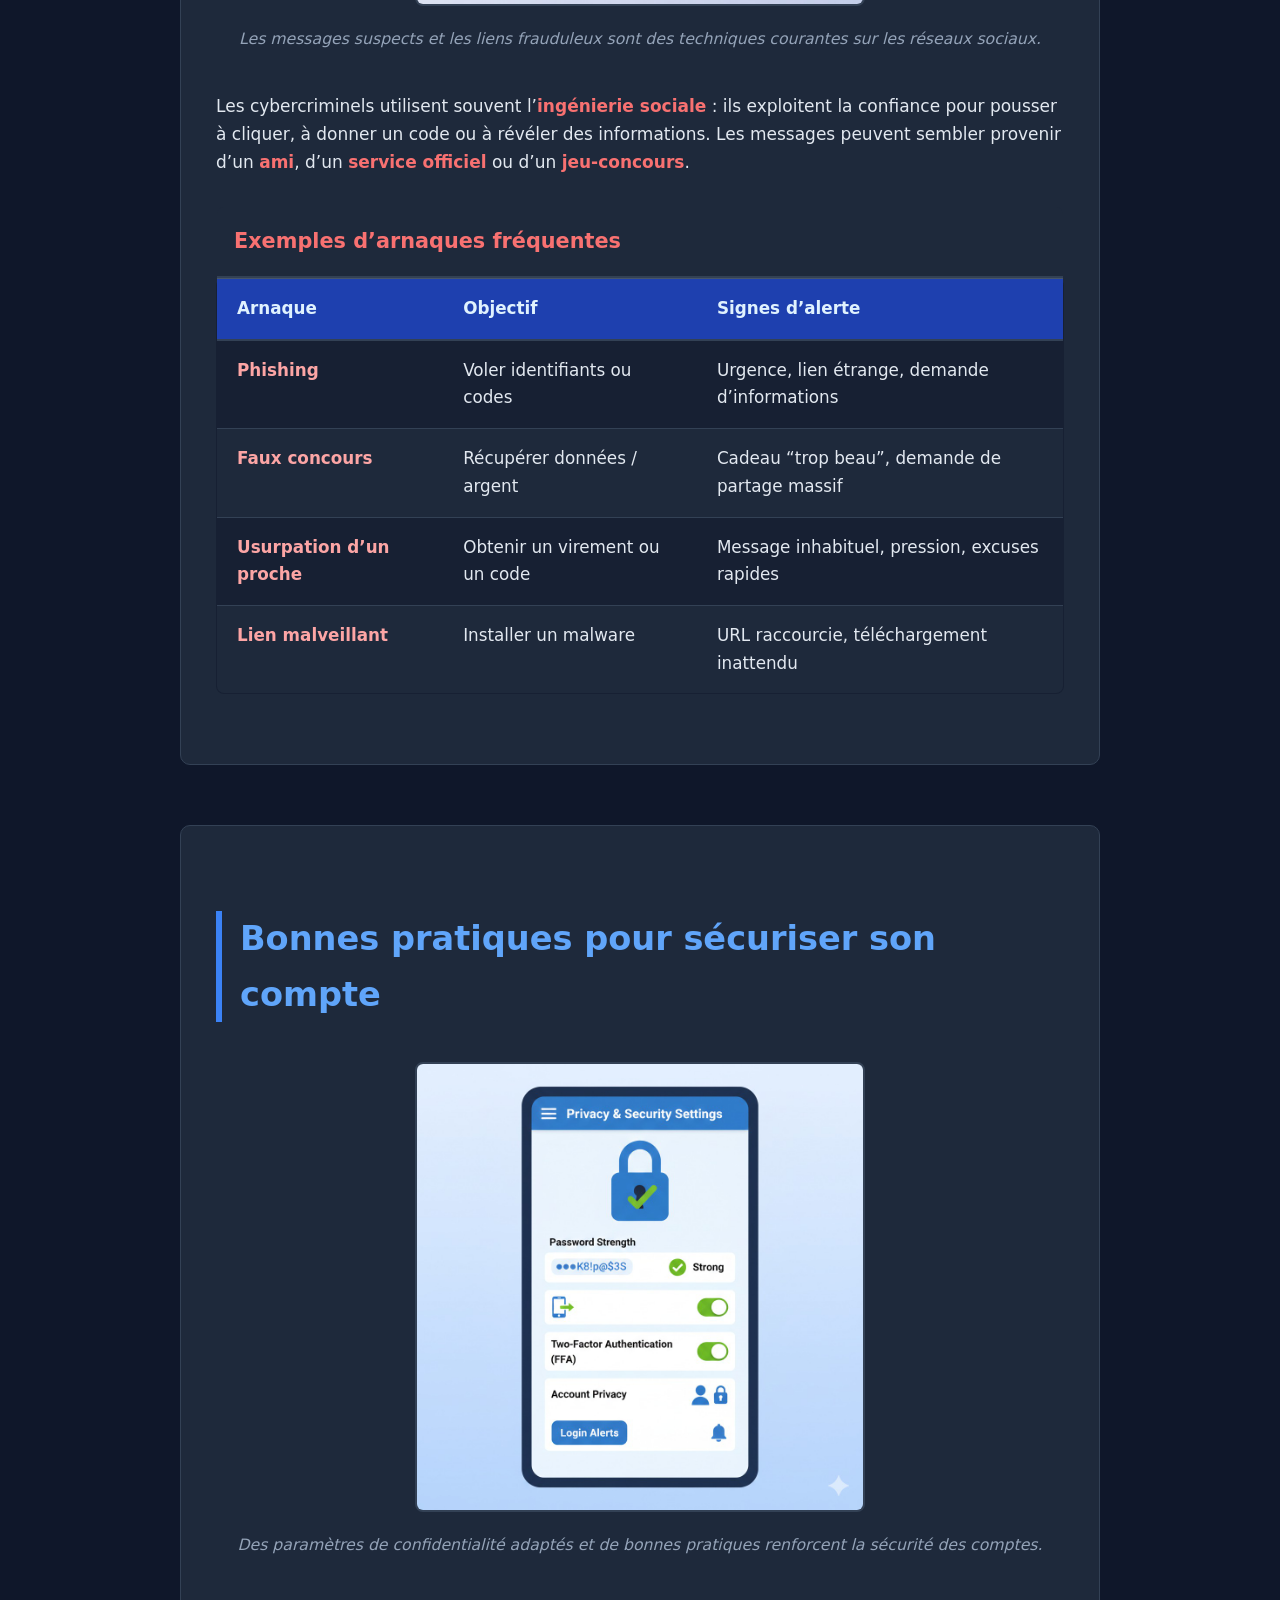
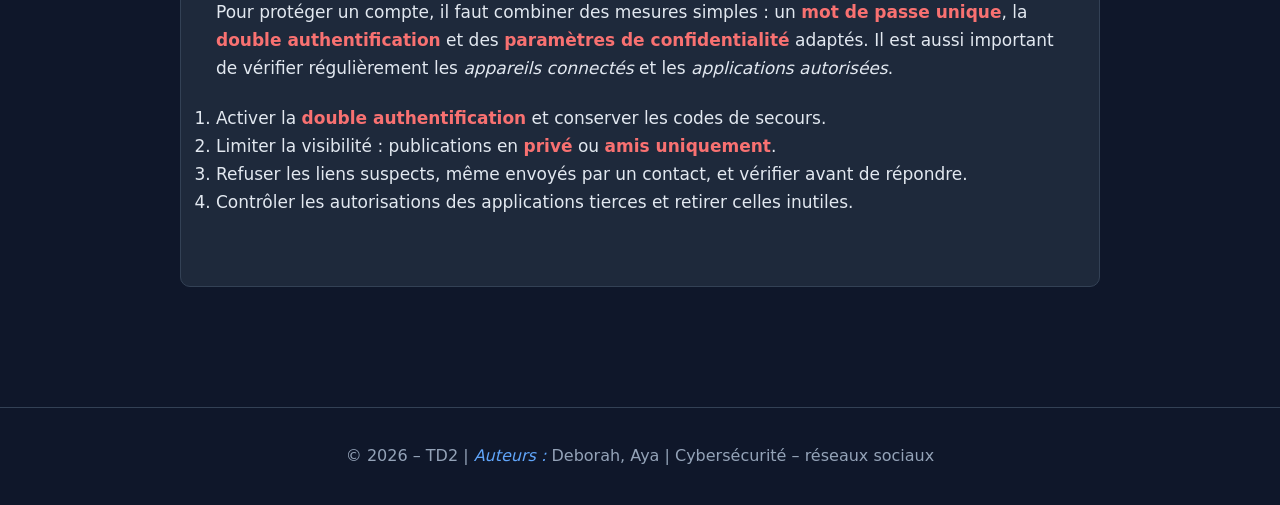
<file: reseaux.html>
<!DOCTYPE html>
<html lang="fr">
<head>
    <meta charset="UTF-8">
    <meta name="viewport" content="width=device-width, initial-scale=1.0">
    <meta name="description" content="Mini-site de sensibilisation à la cybersécurité : réseaux sociaux et protection des données personnelles">
    <meta name="author" content="Deborah, Aya">

    <title>Cybersécurité - Réseaux sociaux</title>

    <link rel="stylesheet" href="style.css">
    <link rel="icon" href="img/favicon.ico">
</head>


<body>

<header>
    <h1>Réseaux sociaux : protéger sa vie privée et ses données</h1>
    <nav>
        <ul>
            <li><a href="index.html">Accueil</a></li>
            <li><a href="piratage.html">Piratage</a></li>
            <li><a href="motdepasse.html">Mots de passe</a></li>
            <li><a href="reseaux.html">Réseaux sociaux</a></li>
            <li><a href="protection.html">Se protéger</a></li>
        </ul>
    </nav>
</header>

<main>

    <section>
        <h2>Pourquoi les réseaux sociaux sont une cible</h2>

        <figure>
            <img src="img/hoho.jpg"
                 alt="Illustration d’un profil en ligne et de données personnelles exposées sur les réseaux sociaux"
                 width="450">
            <figcaption>
                <em>Les réseaux sociaux concentrent de nombreuses données personnelles, ce qui en fait une cible privilégiée.</em>
            </figcaption>
        </figure>

        <article>
            <p>
                Les <strong>réseaux sociaux</strong> rassemblent des millions d’utilisateurs et contiennent une grande quantité d’informations :
                <em>photos</em>, <em>localisation</em>, <em>relations</em>, <em>messages</em> et <em>habitudes</em>.
                Ces données peuvent intéresser des <strong>cybercriminels</strong>, mais aussi être utilisées à des fins de <strong>profilage</strong>.
            </p>
            <p>
                Un compte mal protégé peut entraîner des conséquences :
                <strong>usurpation d’identité</strong>, diffusion de contenus, récupération de contacts, ou accès à d’autres services si les identifiants sont réutilisés.
            </p>
        </article>
    </section>

    <section>
        <h2>Surpartage et risques pour la vie privée</h2>

        <figure>
            <img src="img/photo2.jpg"
                 alt="Surpartage d’informations personnelles sur les réseaux sociaux"
                 width="450">
            <figcaption>
                 <em>Le surpartage d’informations personnelles augmente les risques pour la vie privée.</em>
            </figcaption>
        </figure>

        <article>
            <p>
                Publier des informations comme l’<strong>adresse</strong>, l’<strong>école</strong>, les <strong>horaires</strong> ou la <strong>localisation</strong> en temps réel
                peut aider des personnes mal intentionnées. Même une photo peut contenir des indices : <em>lieu</em>, <em>objets visibles</em> ou <em>informations en arrière-plan</em>.
            </p>

            <p>
                Pour limiter les risques, il est conseillé de :
            </p>

            <ul>
                <li>éviter de publier des informations <strong>sensibles</strong> (documents, numéros, billets, badges) ;</li>
                <li>réfléchir avant de partager : <em>à qui</em> et <em>pour combien de temps</em> ;</li>
                <li>désactiver la <strong>géolocalisation</strong> automatique si elle n’est pas utile.</li>
            </ul>
        </article>
    </section>

    <section>
        <h2>Arnaques et techniques fréquentes sur les réseaux sociaux</h2>

        <figure>
            <img src="img/photo3.jpg"
                 alt="Message suspect et lien frauduleux sur un réseau social"
                 width="450">
            <figcaption>
                <em>Les messages suspects et les liens frauduleux sont des techniques courantes sur les réseaux sociaux.</em>
            </figcaption>
        </figure>

        <article>
            <p>
                Les cybercriminels utilisent souvent l’<strong>ingénierie sociale</strong> : ils exploitent la confiance pour pousser à cliquer,
                à donner un code ou à révéler des informations. Les messages peuvent sembler provenir d’un <strong>ami</strong>, d’un <strong>service officiel</strong>
                ou d’un <strong>jeu-concours</strong>.
            </p>

            <table>
                <caption><strong>Exemples d’arnaques fréquentes</strong></caption>
                <thead>
                    <tr>
                        <th>Arnaque</th>
                        <th>Objectif</th>
                        <th>Signes d’alerte</th>
                    </tr>
                </thead>
                <tbody>
                    <tr>
                        <td><strong>Phishing</strong></td>
                        <td>Voler identifiants ou codes</td>
                        <td>Urgence, lien étrange, demande d’informations</td>
                    </tr>
                    <tr>
                        <td><strong>Faux concours</strong></td>
                        <td>Récupérer données / argent</td>
                        <td>Cadeau “trop beau”, demande de partage massif</td>
                    </tr>
                    <tr>
                        <td><strong>Usurpation d’un proche</strong></td>
                        <td>Obtenir un virement ou un code</td>
                        <td>Message inhabituel, pression, excuses rapides</td>
                    </tr>
                    <tr>
                        <td><strong>Lien malveillant</strong></td>
                        <td>Installer un malware</td>
                        <td>URL raccourcie, téléchargement inattendu</td>
                    </tr>
                </tbody>
            </table>
        </article>
    </section>

    <section>
        <h2>Bonnes pratiques pour sécuriser son compte</h2>

        <figure>
            <img src="img/photo4.jpg"
                 alt="Paramètres de confidentialité et de sécurité d’un compte en ligne"
                 width="450">
            <figcaption>
                <em>Des paramètres de confidentialité adaptés et de bonnes pratiques renforcent la sécurité des comptes.</em>
            </figcaption>
        </figure>

        <article>
            <p>
                Pour protéger un compte, il faut combiner des mesures simples :
                un <strong>mot de passe unique</strong>, la <strong>double authentification</strong> et des <strong>paramètres de confidentialité</strong> adaptés.
                Il est aussi important de vérifier régulièrement les <em>appareils connectés</em> et les <em>applications autorisées</em>.
            </p>

            <ol>
                <li>Activer la <strong>double authentification</strong> et conserver les codes de secours.</li>
                <li>Limiter la visibilité : publications en <strong>privé</strong> ou <strong>amis uniquement</strong>.</li>
                <li>Refuser les liens suspects, même envoyés par un contact, et vérifier avant de répondre.</li>
                <li>Contrôler les autorisations des applications tierces et retirer celles inutiles.</li>
            </ol>
        </article>
    </section>

</main>

<footer>
    &copy; 2026 – TD2 | <em>Auteurs :</em> Deborah, Aya | Cybersécurité – réseaux sociaux
</footer>

</body>
</html>
</file>
<file: style.css>
* {
    margin: 0;
    padding: 0;
    box-sizing: border-box;
}

body {
    font-family: system-ui, -apple-system, "Segoe UI", Roboto, sans-serif;
    background-color: #0f172a;
    color: #e2e8f0;
    line-height: 1.65;
    font-size: 17px;
}


h1 {
    font-size: 2.8rem;
    color: #60a5fa;
    text-align: center;
    padding: 25px 0;
    background: #1e293b;
    border-bottom: 4px solid #334155;
    margin-bottom: 30px;
}

h2 {
    font-size: 2.1rem;
    color: #60a5fa;
    margin: 50px 0 20px;
    border-left: 6px solid #3b82f6;
    padding-left: 18px;
}

h3 {
    font-size: 1.45rem;
    color: #93c5fd;
    margin: 35px 0 12px;
}

p {
    margin-bottom: 22px;
}

strong {
    color: #f87171;
    font-weight: 600;
}

header {
    background: #1e293b;
    border-bottom: 2px solid #334155;
}

nav ul {
    list-style: none;
    display: flex;
    justify-content: center;
    gap: 35px;
    padding: 20px 0;
}

nav a {
    color: #93c5fd;
    text-decoration: none;
    font-size: 1.15rem;
    font-weight: 500;
    padding: 10px 18px;
    border-radius: 6px;
    transition: 0.2s;
}

nav a:hover,
nav a:focus {
    background: #3b82f6;
    color: white;
}


main {
    max-width: 980px;
    margin: 0 auto;
    padding: 0 30px 60px;
}

section {
    margin: 60px 0;
    padding: 35px;
    background: #1e293b;
    border: 1px solid #334155;
    border-radius: 10px;
}

article {
    margin-bottom: 35px;
}

figure {
    text-align: center;
    margin: 40px 0;
}

img {
    border: 2px solid #334155;
    border-radius: 8px;
    max-width: 100%;
    height: auto;
}

figcaption {
    margin-top: 12px;
    font-style: italic;
    color: #94a3b8;
    font-size: 0.98rem;
}


table {
    width: 100%;
    border-collapse: collapse;
    margin: 30px 0;
    font-size: 1.05rem;
    background: #172033;
    border: 1px solid #475569;
    border-radius: 8px;
    overflow: hidden;
}

#table-methodes-piratage {
    box-shadow: 0 4px 12px rgba(0, 0, 0, 0.5);
}

caption {
    font-size: 1.3rem;
    font-weight: 600;
    color: #60a5fa;
    padding: 18px;
    background: #1e293b;
    border-bottom: 2px solid #334155;
    text-align: left;
}

thead th {
    background: #1e40af;
    color: #e0f2fe;
    font-weight: 600;
    text-align: left;
    padding: 16px 20px;
    border-bottom: 2px solid #334155;
}

tbody tr {
    border-bottom: 1px solid #334155;
}

tbody tr:last-child {
    border-bottom: none;
}

tbody td {
    padding: 16px 20px;
    vertical-align: top;
}

tbody tr:nth-child(even) {
    background: #1e293b;
}

tbody tr:hover {
    background: #253549;
    transition: background 0.18s ease;
}

tbody strong {
    color: #fca5a5;
    font-weight: 600;
}


footer {
    text-align: center;
    padding: 35px 20px;
    background: #0f172a;
    border-top: 1px solid #334155;
    color: #94a3b8;
    font-size: 1rem;
}

footer em {
    color: #60a5fa;
}
</file>
